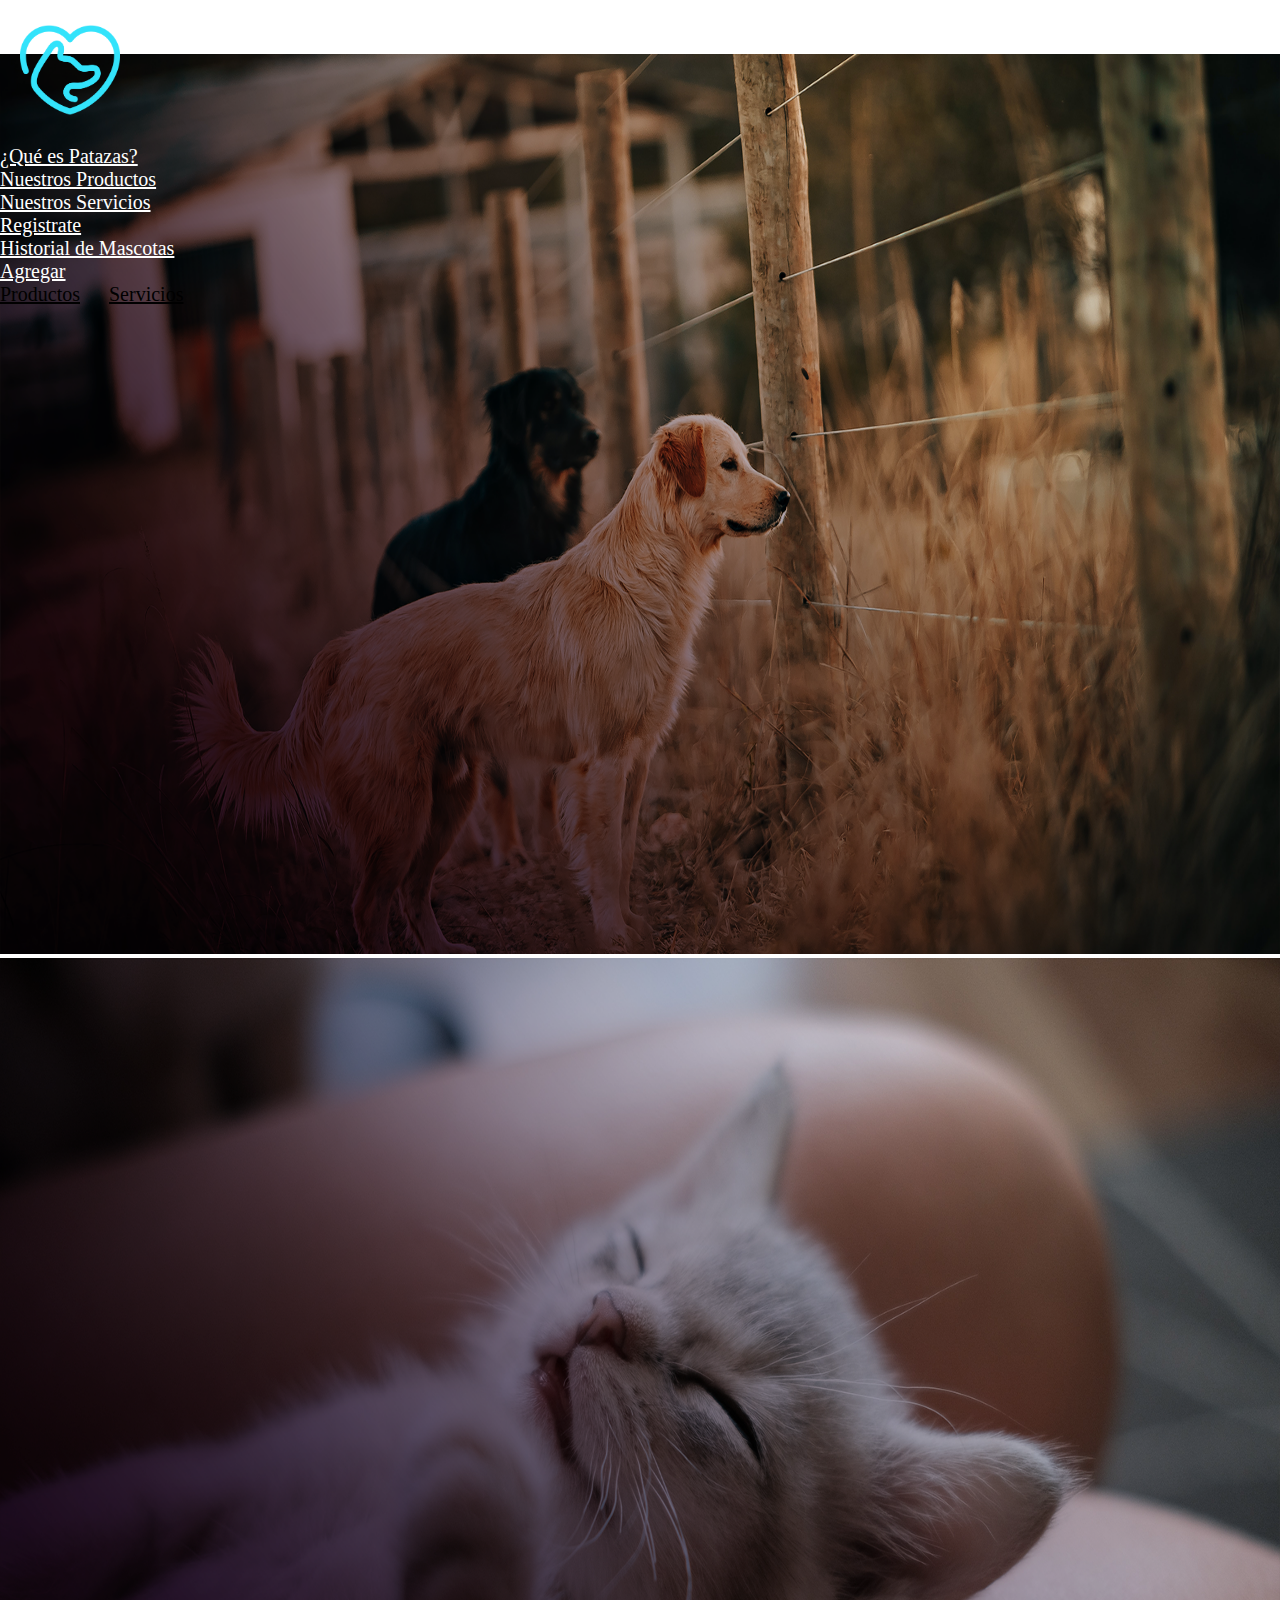
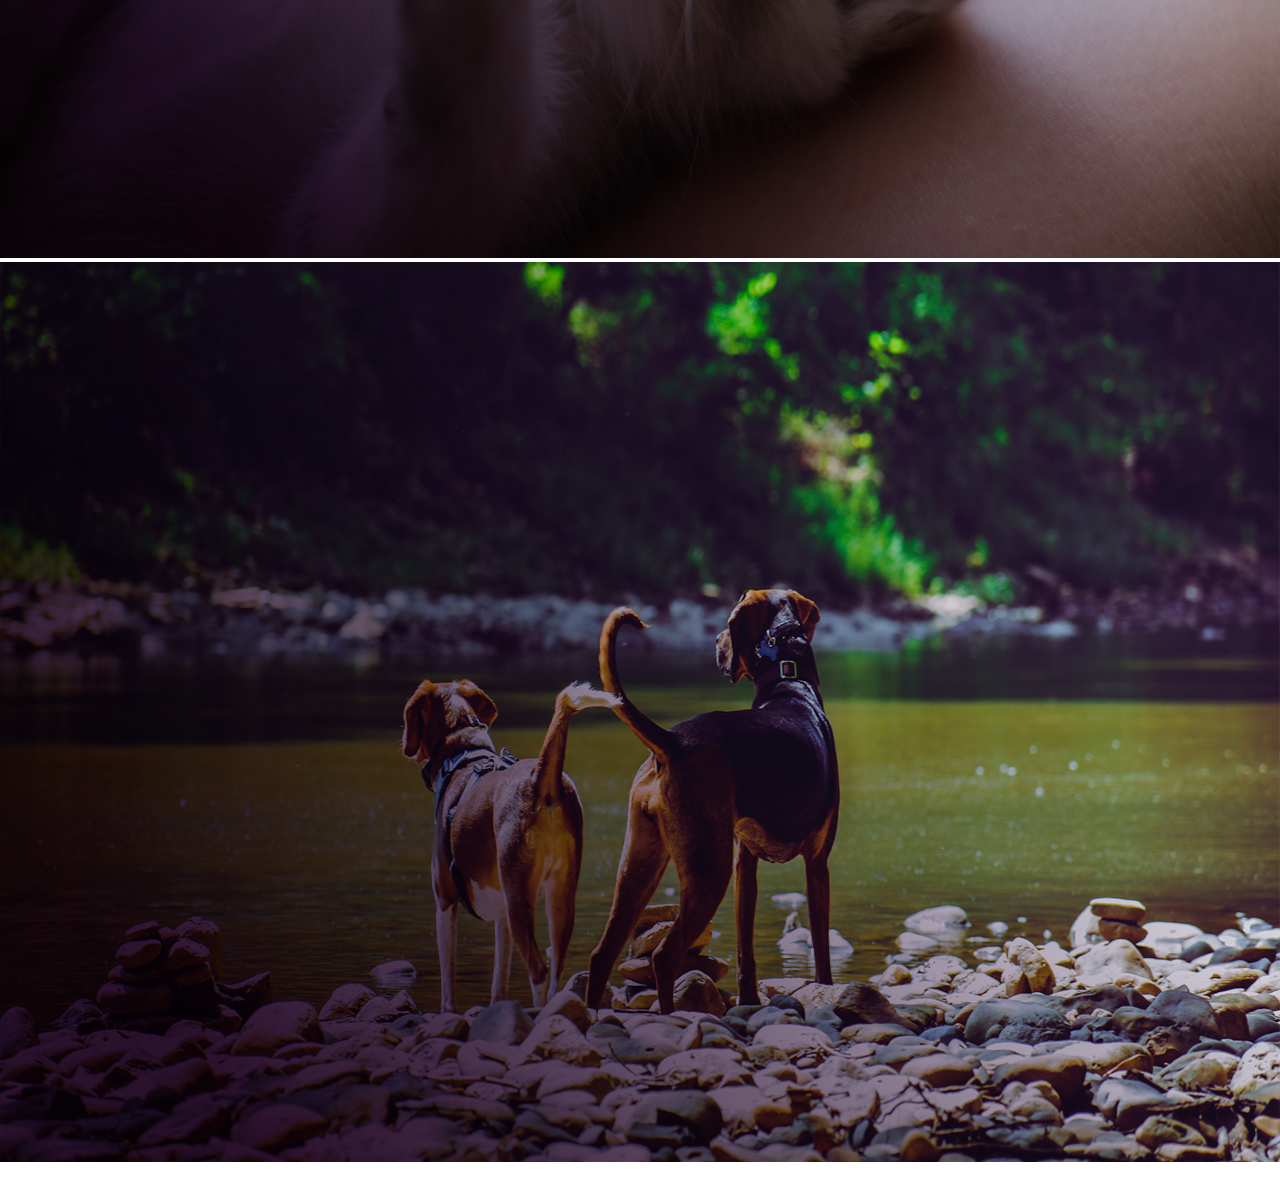
<file: Index.html>
<!DOCTYPE html>
<html lang="es">

<head>
    <meta charset="UTF-8">
    <meta http-equiv="X-UA-Compatible" content="IE=edge">
    <meta name="viewport" content="width=device-width, initial-scale=1.0">

    <link rel="stylesheet" href="css/style.css">

    <link rel="stylesheet" href="https://cdn.jsdelivr.net/npm/bootstrap@4.6.0/dist/css/bootstrap.min.css" integrity="sha384-B0vP5xmATw1+K9KRQjQERJvTumQW0nPEzvF6L/Z6nronJ3oUOFUFpCjEUQouq2+l" crossorigin="anonymous">

    <title>Index</title>
</head>

<body>

    <header>

        <div class="row logoYnav">

            <div class="col-md-4">
                <a href="Index.html"><img class="logoPatazas" src="img/Logo de patazas-02.png" alt=""></a>
            </div>
            <div class="col-md-8">
                <nav class="navbar navbar-expand-lg ">
                    <a class="navbar-brand" id="patazas" href="#">¿Qué es Patazas?</a>
                    <button class="navbar-toggler" type="button" data-toggle="collapse" data-target="#navbarNavDropdown" aria-controls="navbarNavDropdown" aria-expanded="false" aria-label="Toggle navigation">
                  <span class="navbar-toggler-icon"></span>
                </button>
                    <div class="collapse navbar-collapse" id="navbarNavDropdown">
                        <ul class="navbar-nav">
                            <li class="nav-item active">
                                <a class="nav-link" href="pantalla1.html">Nuestros Productos</a>
                            </li>
                            <li class="nav-item">
                                <a class="nav-link" href="#">Nuestros Servicios</a>
                            </li>
                            <li class="nav-item">
                                <a class="nav-link" href="RegistraUsu-Mas.html">Registrate</a>
                            </li>
                            <li class="nav-item">
                                <a class="nav-link" href="historialMascotas.html">Historial de Mascotas</a>
                            </li>
                            <li class="nav-item dropdown">
                                <a class="nav-link dropdown-toggle" href="#" id="navbarDropdownMenuLink" role="button" data-toggle="dropdown" aria-haspopup="true" aria-expanded="false">
                        Agregar
                      </a>
                                <div class="dropdown-menu" aria-labelledby="navbarDropdownMenuLink">
                                    <a class="dropdown-item" href="NuevoProducto.html">Productos</a>
                                    <a class="dropdown-item" href="NuevoServicio.html">Servicios</a>
                                </div>
                            </li>
                        </ul>
                    </div>
                </nav>
            </div>

        </div>

        <div id="carouselExampleIndicators" class="carousel slide" data-ride="carousel">
            <ol class="carousel-indicators">
                <li data-target="#carouselExampleIndicators" data-slide-to="0" class="active"></li>
                <li data-target="#carouselExampleIndicators" data-slide-to="1"></li>
                <li data-target="#carouselExampleIndicators" data-slide-to="2"></li>
            </ol>
            <div class="carousel-inner">
                <div class="carousel-item active">
                    <img src="img/Inicio_1.png" class="d-block w-100 fotobanner" alt="banner1">
                </div>
                <div class="carousel-item">
                    <img src="img/Inicio_2.png" class="d-block w-100 fotobanner" alt="banner2">
                </div>
                <div class="carousel-item">
                    <img src="img/Inicio_3.png" class="d-block w-100 fotobanner" alt="banner3">
                </div>
            </div>
            <a class="carousel-control-prev" href="#carouselExampleIndicators" role="button" data-slide="prev">
                <span class="carousel-control-prev-icon" aria-hidden="true"></span>
                <span class="sr-only">Previous</span>
            </a>
            <a class="carousel-control-next" href="#carouselExampleIndicators" role="button" data-slide="next">
                <span class="carousel-control-next-icon" aria-hidden="true"></span>
                <span class="sr-only">Next</span>
            </a>
        </div>

    </header>



    <script src="https://code.jquery.com/jquery-3.5.1.slim.min.js" integrity="sha384-DfXdz2htPH0lsSSs5nCTpuj/zy4C+OGpamoFVy38MVBnE+IbbVYUew+OrCXaRkfj" crossorigin="anonymous"></script>
    <script src="https://cdn.jsdelivr.net/npm/bootstrap@4.6.0/dist/js/bootstrap.bundle.min.js" integrity="sha384-Piv4xVNRyMGpqkS2by6br4gNJ7DXjqk09RmUpJ8jgGtD7zP9yug3goQfGII0yAns" crossorigin="anonymous"></script>
</body>

</html>
</file>
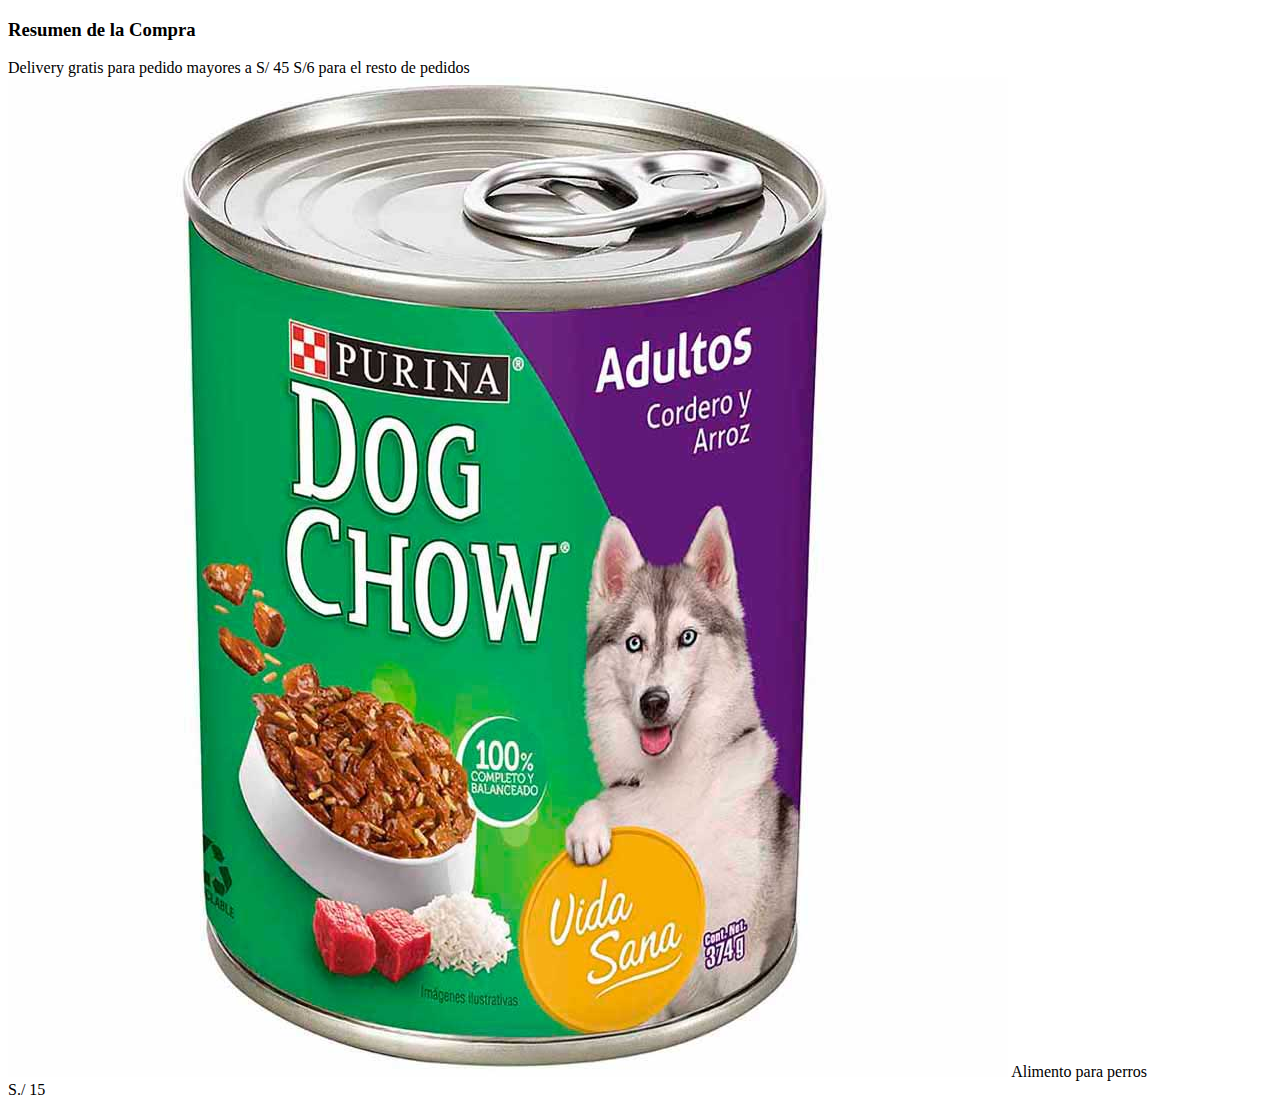
<file: carrito.html>
<!DOCTYPE html>
<html lang="en">

<head>
    <meta charset="UTF-8">
    <meta name="viewport" content="width=device-width, initial-scale=1.0">

    <!-- CSS only -->
    <link href="https://cdn.jsdelivr.net/npm/bootstrap@5.0.0-beta3/dist/css/bootstrap.min.css" rel="stylesheet" integrity="sha384-eOJMYsd53ii+scO/bJGFsiCZc+5NDVN2yr8+0RDqr0Ql0h+rP48ckxlpbzKgwra6" crossorigin="anonymous">
    <!-- JavaScript Bundle with Popper -->
    <script src="https://cdn.jsdelivr.net/npm/bootstrap@5.0.0-beta3/dist/js/bootstrap.bundle.min.js" integrity="sha384-JEW9xMcG8R+pH31jmWH6WWP0WintQrMb4s7ZOdauHnUtxwoG2vI5DkLtS3qm9Ekf" crossorigin="anonymous"></script>

    <title>Carrito de Compra</title>
</head>

<body>
    <header>

    </header>

    <section class="container pt-5">
        <h3 class="fw-bold">Resumen de la Compra</h3>
        <spam> Delivery gratis para pedido mayores a S/ 45 S/6 para el resto de pedidos</spam>
    </section>
    <section>
        <img class="150" src="fotos/foto1.jpg">
        <label class="">Alimento para perros</label><br> S./
        <label class="">15</label><br>
    </section>

    <footer>

    </footer>

</body>

</html>
</file>
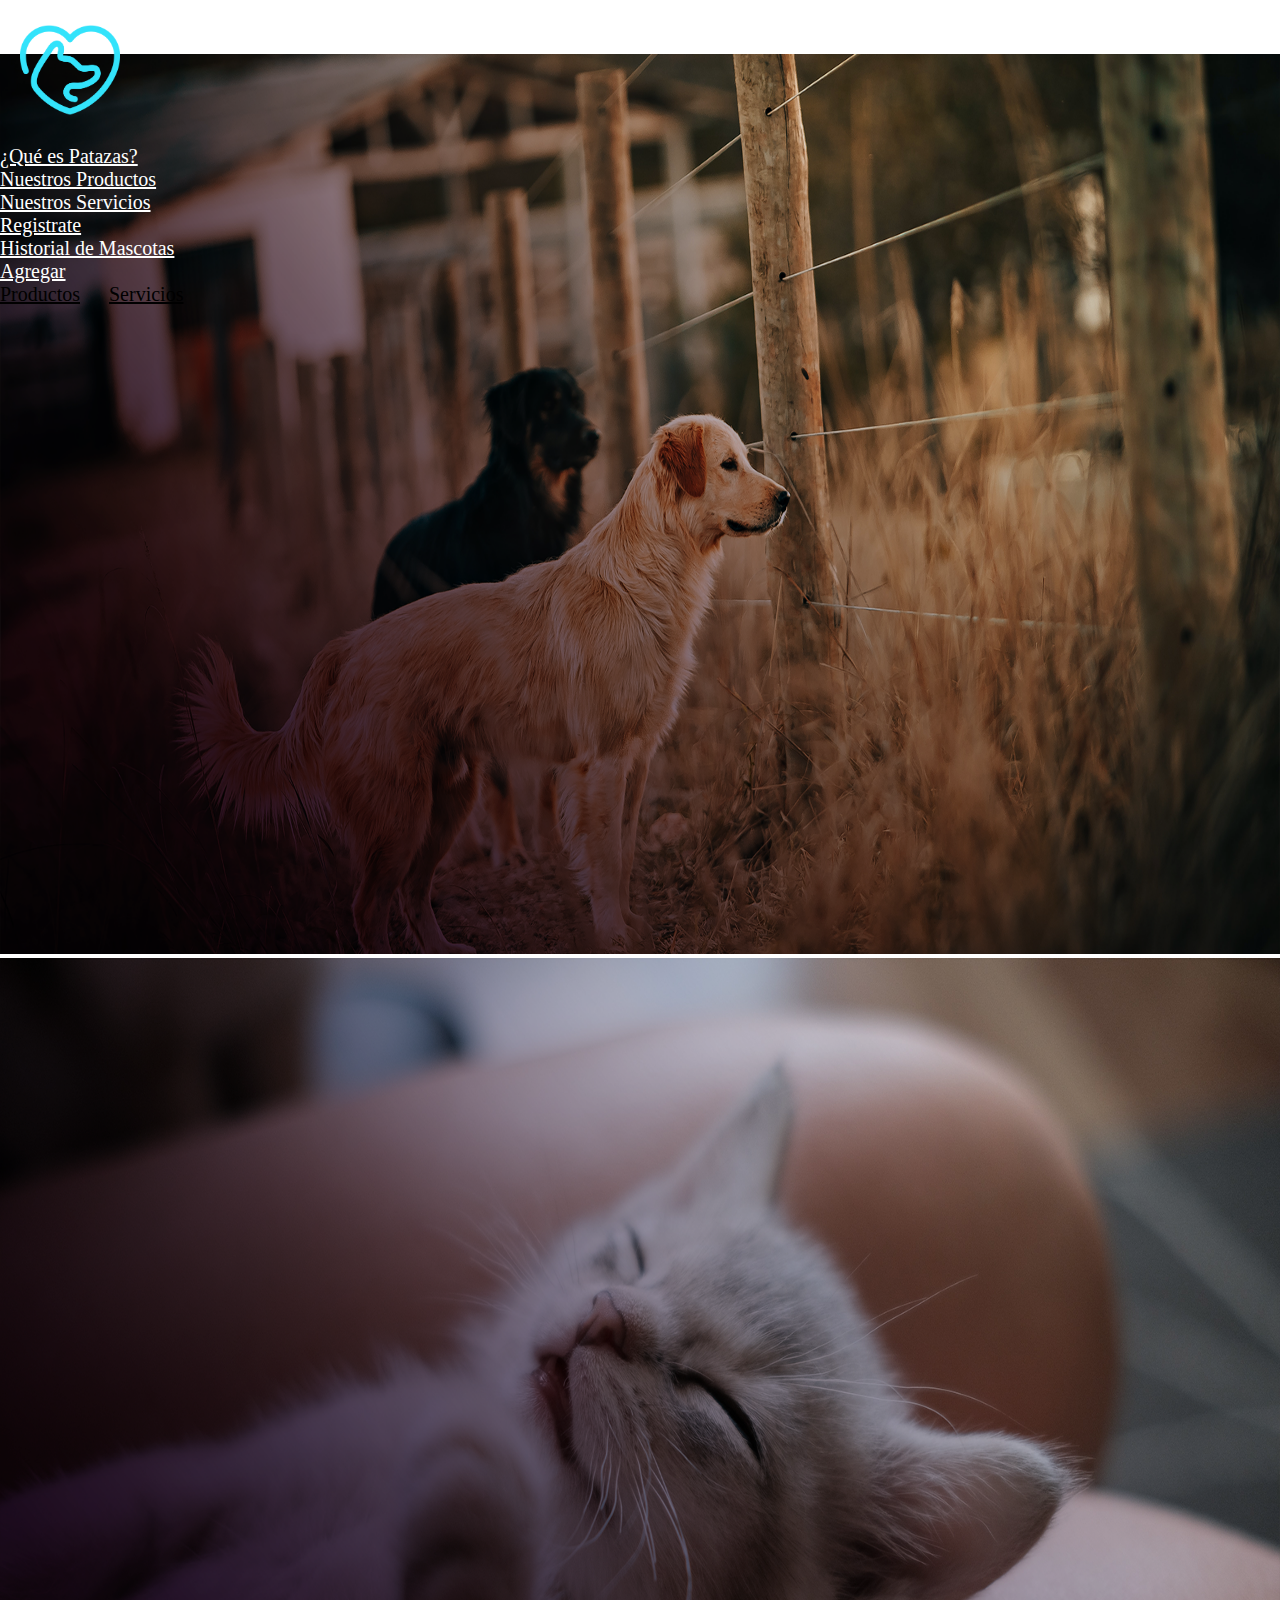
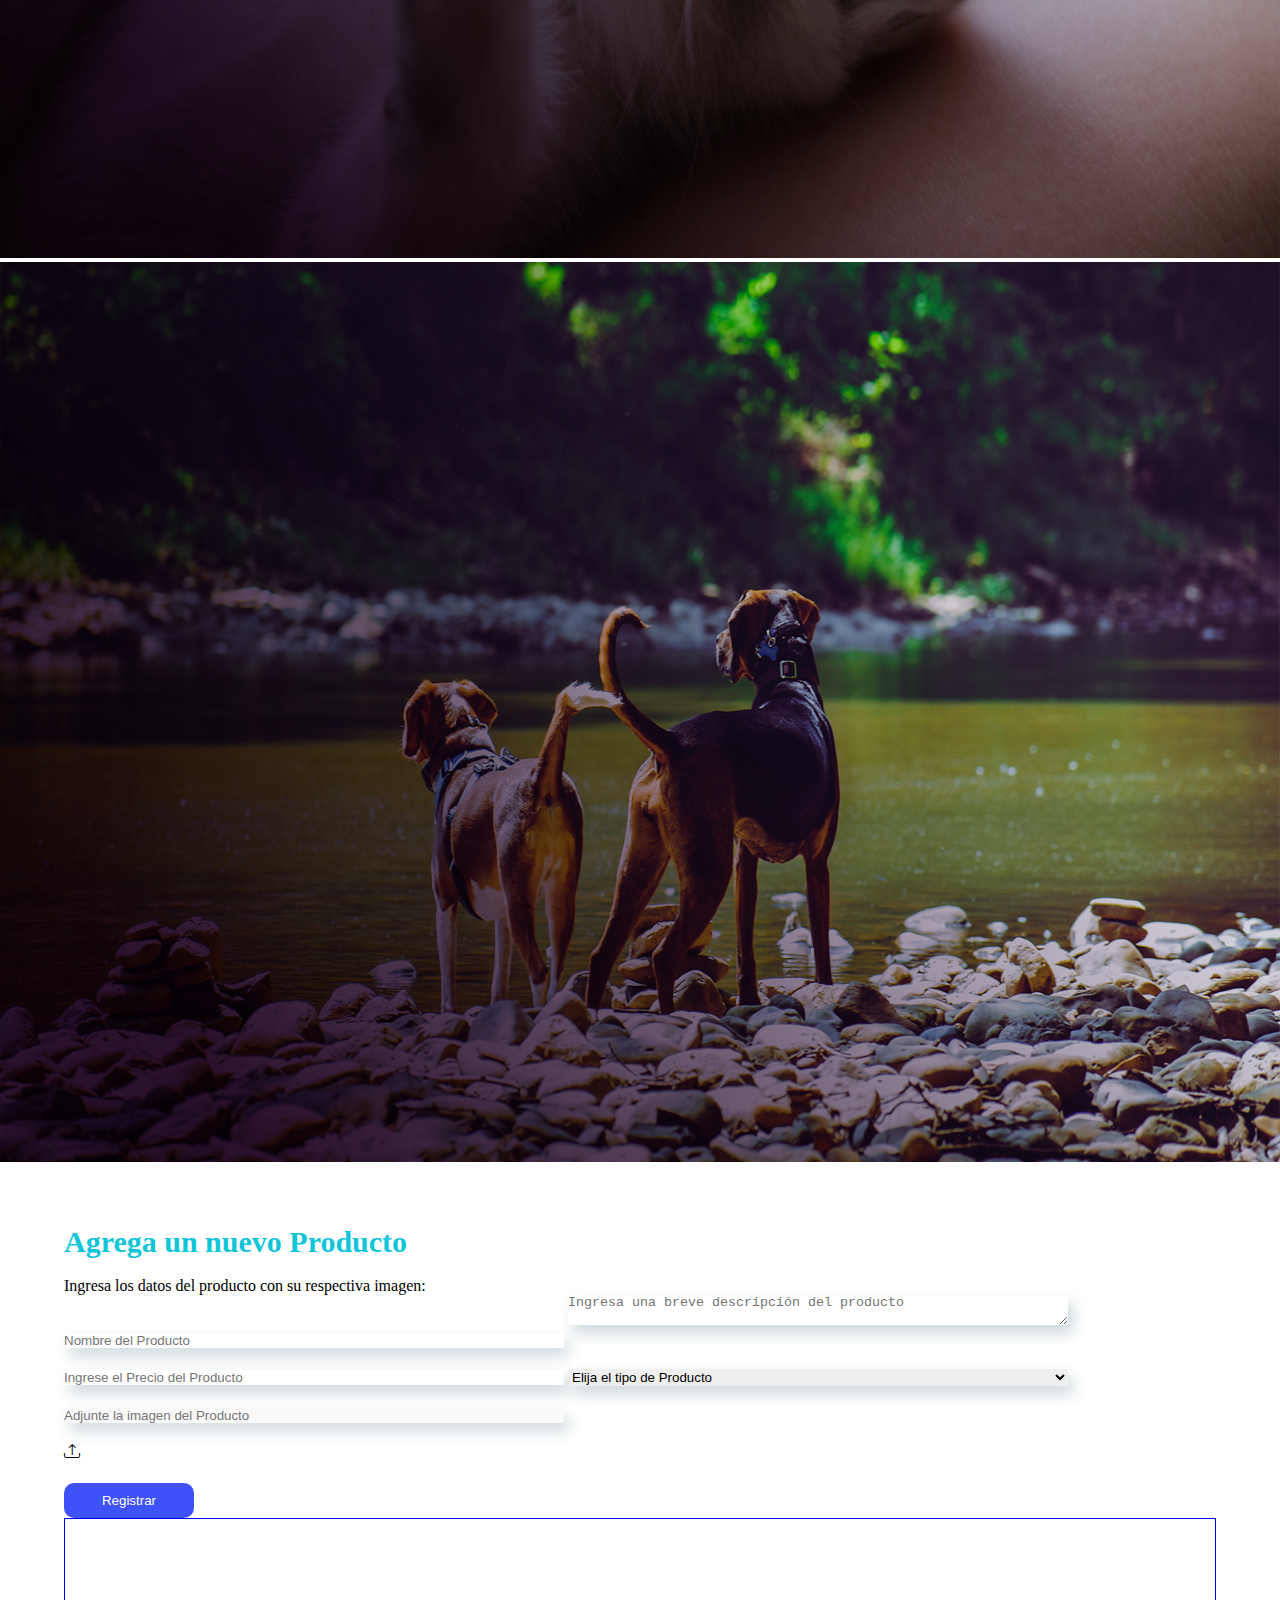
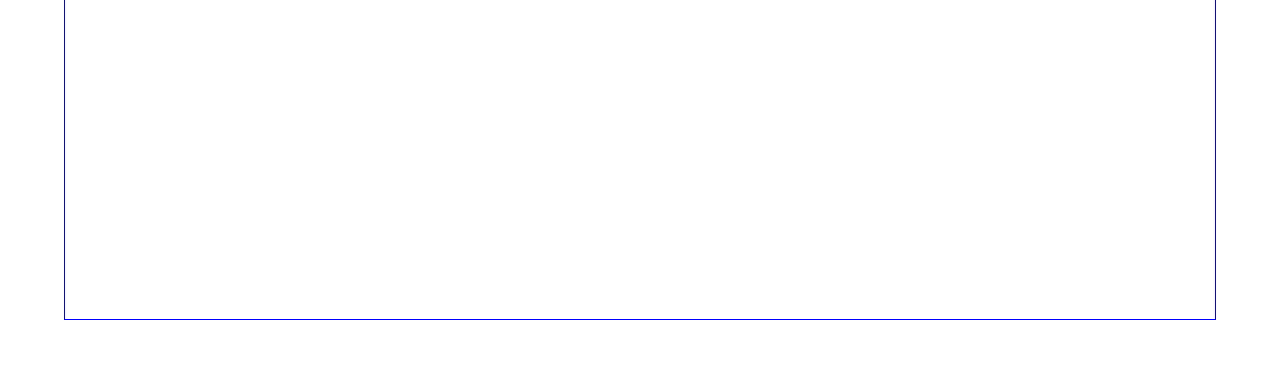
<file: NuevoProducto.html>
<!DOCTYPE html>
<html lang="es">

<head>
    <meta charset="UTF-8">
    <meta http-equiv="X-UA-Compatible" content="IE=edge">
    <meta name="viewport" content="width=device-width, initial-scale=1.0">

    <link rel="stylesheet" href="css/style.css">

    <link rel="stylesheet" href="https://cdn.jsdelivr.net/npm/bootstrap@4.6.0/dist/css/bootstrap.min.css" integrity="sha384-B0vP5xmATw1+K9KRQjQERJvTumQW0nPEzvF6L/Z6nronJ3oUOFUFpCjEUQouq2+l" crossorigin="anonymous">

    <link rel="stylesheet" href="https://cdn.jsdelivr.net/npm/bootstrap-icons@1.4.1/font/bootstrap-icons.css">


    <title>Nuevo Producto</title>
</head>

<body>

    <header>

        <div class="row logoYnav">

            <div class="col-md-4">
                <a href="Index.html"><img class="logoPatazas" src="img/Logo de patazas-02.png" alt=""></a>
            </div>
            <div class="col-md-8">
                <nav class="navbar navbar-expand-lg  offset-1">
                    <a class="navbar-brand" id="patazas" href="#">¿Qué es Patazas?</a>
                    <button class="navbar-toggler" type="button" data-toggle="collapse" data-target="#navbarNavDropdown" aria-controls="navbarNavDropdown" aria-expanded="false" aria-label="Toggle navigation">
                      <span class="navbar-toggler-icon"></span>
                    </button>
                    <div class="collapse navbar-collapse" id="navbarNavDropdown">
                        <ul class="navbar-nav">
                            <li class="nav-item active">
                                <a class="nav-link" href="#">Nuestros Productos</a>
                            </li>
                            <li class="nav-item">
                                <a class="nav-link" href="#">Nuestros Servicios</a>
                            </li>
                            <li class="nav-item">
                                <a class="nav-link" href="RegistraUsu-Mas.html">Registrate</a>
                            </li>
                            <li class="nav-item">
                                <a class="nav-link" href="historialMascotas.html">Historial de Mascotas</a>
                            </li>
                            <li class="nav-item dropdown">
                                <a class="nav-link dropdown-toggle" href="#" id="navbarDropdownMenuLink" role="button" data-toggle="dropdown" aria-haspopup="true" aria-expanded="false">
                            Agregar
                          </a>
                                <div class="dropdown-menu" aria-labelledby="navbarDropdownMenuLink">
                                    <a class="dropdown-item" href="NuevoProducto.html">Productos</a>
                                    <a class="dropdown-item" href="NuevoServicio.html">Servicios</a>
                                </div>
                            </li>
                        </ul>
                    </div>
                </nav>
            </div>

        </div>

        <div id="carouselExampleIndicators" class="carousel slide" data-ride="carousel">
            <ol class="carousel-indicators">
                <li data-target="#carouselExampleIndicators" data-slide-to="0" class="active"></li>
                <li data-target="#carouselExampleIndicators" data-slide-to="1"></li>
                <li data-target="#carouselExampleIndicators" data-slide-to="2"></li>
            </ol>
            <div class="carousel-inner">
                <div class="carousel-item active">
                    <img src="img/Inicio_1.png" class="d-block w-100 fotobanner" alt="banner1">
                </div>
                <div class="carousel-item">
                    <img src="img/Inicio_2.png" class="d-block w-100 fotobanner" alt="banner2">
                </div>
                <div class="carousel-item">
                    <img src="img/Inicio_3.png" class="d-block w-100 fotobanner" alt="banner3">
                </div>
            </div>
            <a class="carousel-control-prev" href="#carouselExampleIndicators" role="button" data-slide="prev">
                <span class="carousel-control-prev-icon" aria-hidden="true"></span>
                <span class="sr-only">Previous</span>
            </a>
            <a class="carousel-control-next" href="#carouselExampleIndicators" role="button" data-slide="next">
                <span class="carousel-control-next-icon" aria-hidden="true"></span>
                <span class="sr-only">Next</span>
            </a>
        </div>

    </header>

    <br><br>
    <section class="contenedor">
        <div class="row">
            <div class="col-md-6">
                <h4 class="h4tit">
                    Agrega un nuevo Producto
                </h4>
                <br>
                <p>
                    Ingresa los datos del producto con su respectiva imagen:
                </p>
                <form action="registraProducto">
                    <input class="form-control" type="text" name="nombre" id="idnombre" placeholder="Nombre del Producto">
                    <textarea class="form-control" type="textarea" name="descripcion" id="iddescripcion" placeholder="Ingresa una breve descripción del producto"></textarea>
                    <input class="form-control" type="number" name="precio" id="idprecio" placeholder="Ingrese el Precio del Producto">
                    <select id="inputState" class="form-control">
                        <option selected>Elija el tipo de Producto</option>
                        <option>Comida</option>
                        <option>Accesorios</option>
                        <option>Otros</option>
                    </select>

                    <div class="row">
                        <div class="col-md-11">
                            <input class="form-control" for="idFoto" type="text" name="foto" id="foto" placeholder="Adjunte la imagen del Producto" disabled>
                        </div>
                        <div class="col-md-1 bi bi-upload" id="cargaFoto">
                            <input type="file" name="uploadFoto" id="idFoto" accept=".jpg,.png,.jpeg">
                        </div>
                    </div>

                    <div>
                        <a href="#"><button type="button" class="btnRegistra">Registrar</button></a>
                    </div>

                </form>
            </div>
            <div class="col-md-6">
                <div id="imagePreview">

                </div>
            </div>
        </div>
    </section>

    <br><br><br>


    <script src="js/scriptproduct.js"></script>


    <script src="https://code.jquery.com/jquery-3.5.1.slim.min.js" integrity="sha384-DfXdz2htPH0lsSSs5nCTpuj/zy4C+OGpamoFVy38MVBnE+IbbVYUew+OrCXaRkfj" crossorigin="anonymous"></script>
    <script src="https://cdn.jsdelivr.net/npm/bootstrap@4.6.0/dist/js/bootstrap.bundle.min.js" integrity="sha384-Piv4xVNRyMGpqkS2by6br4gNJ7DXjqk09RmUpJ8jgGtD7zP9yug3goQfGII0yAns" crossorigin="anonymous"></script>
</body>

</html>
</file>
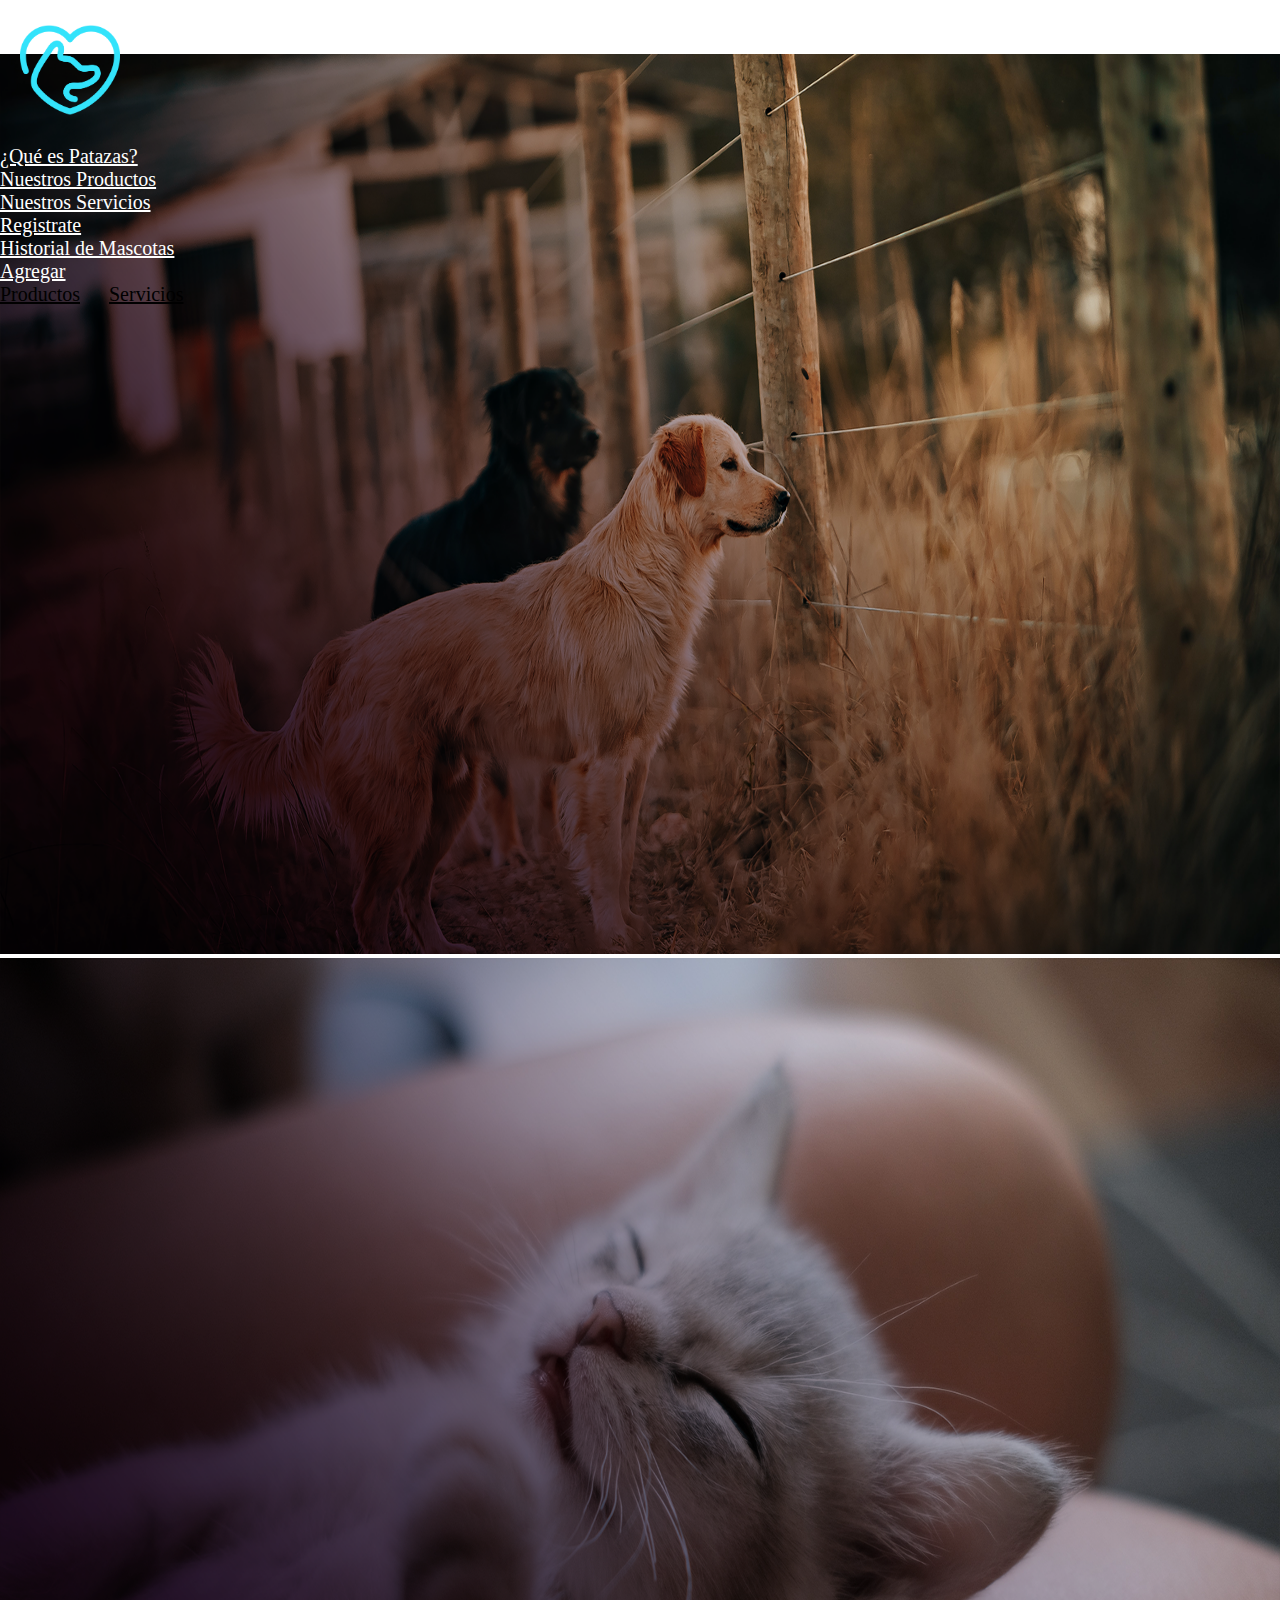
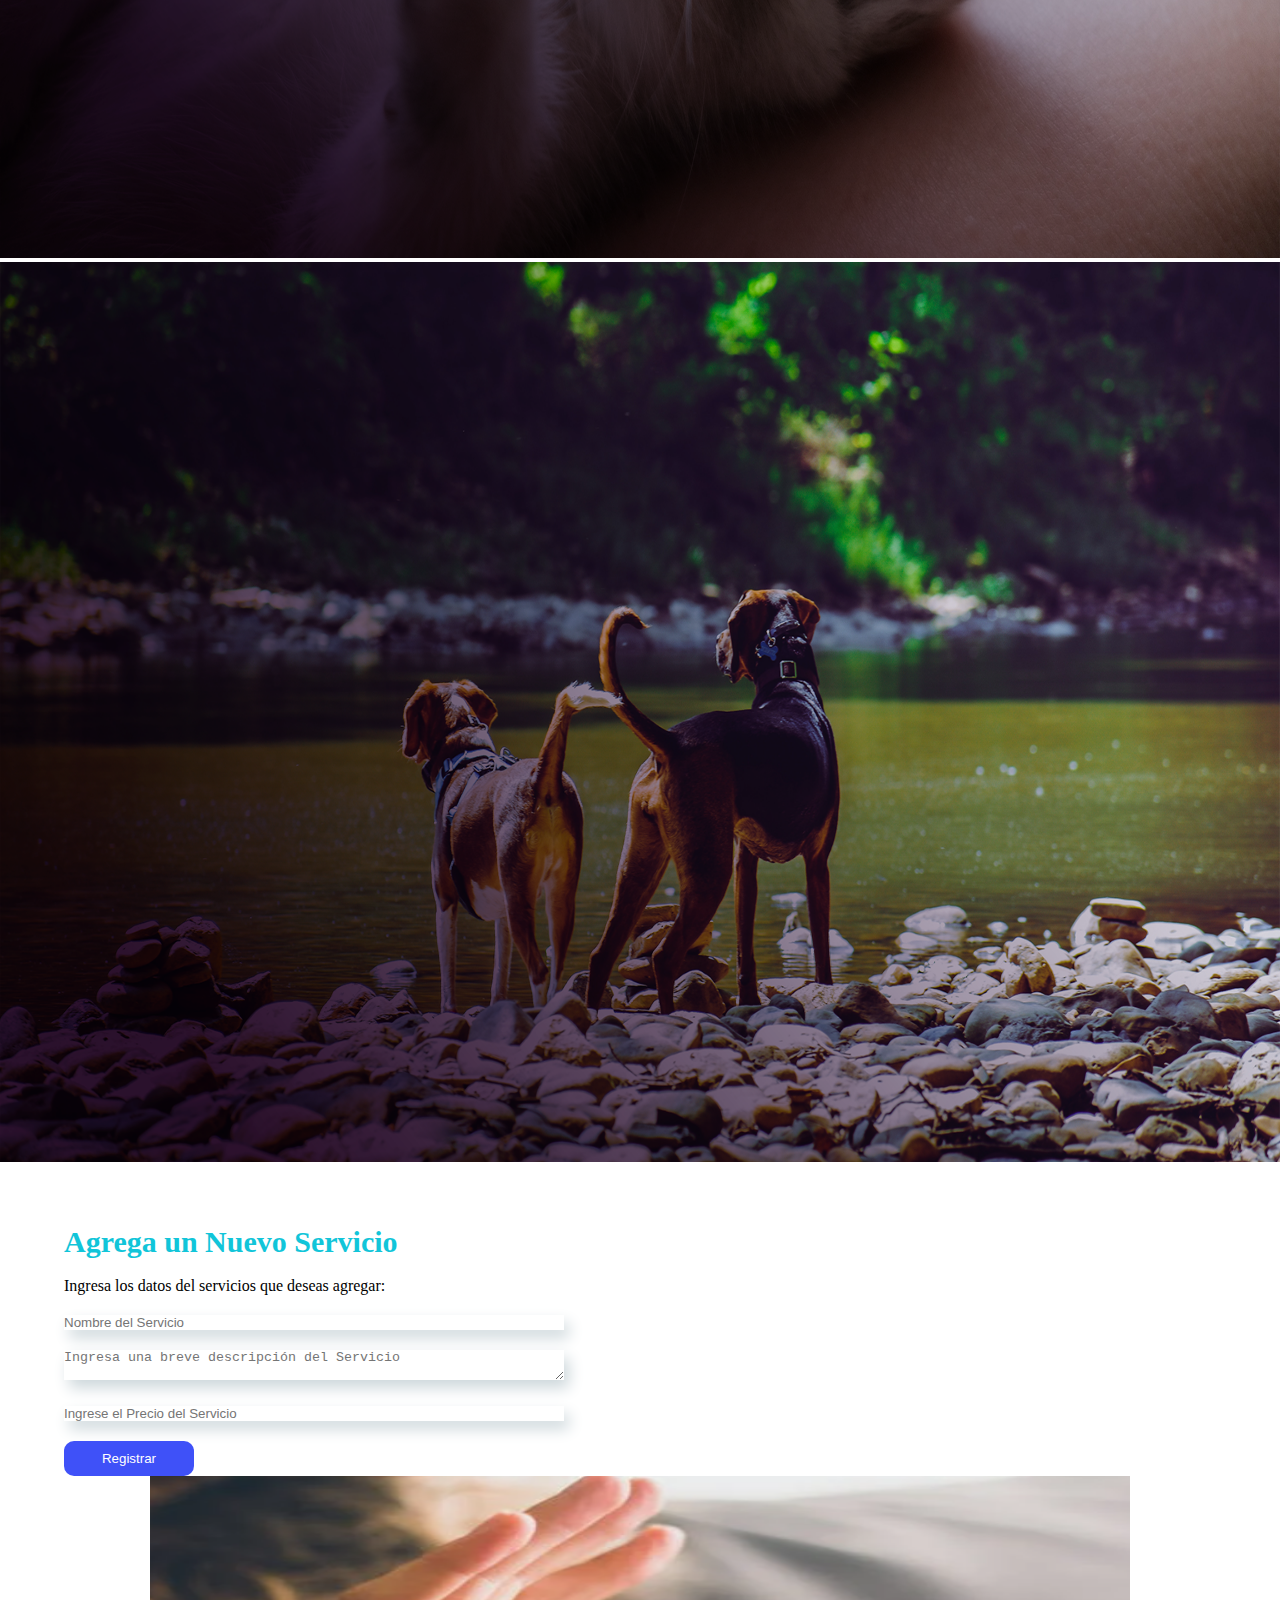
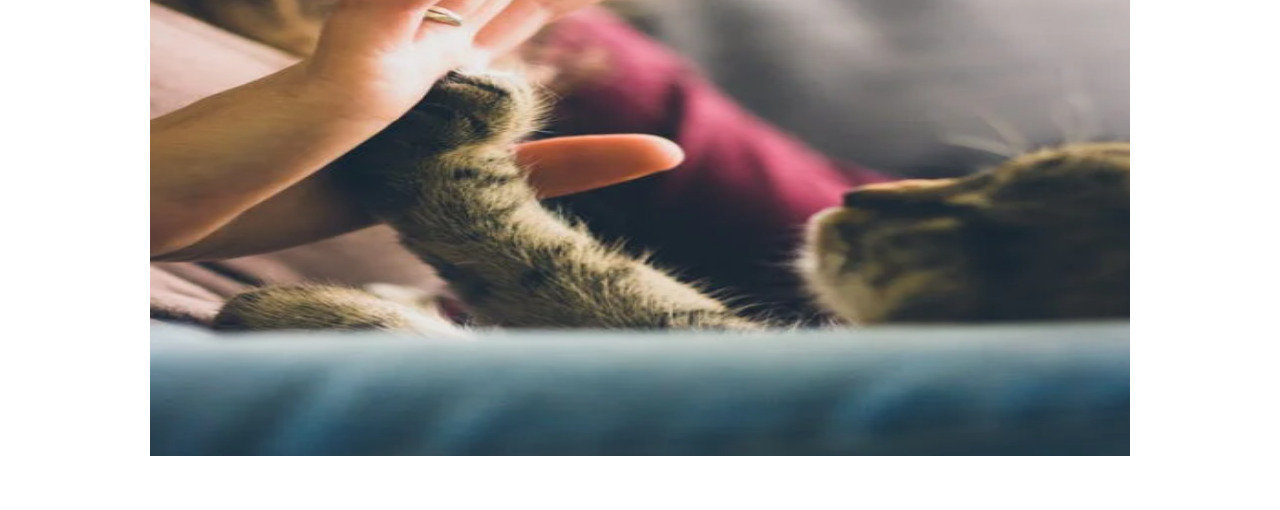
<file: NuevoServicio.html>
<!DOCTYPE html>
<html lang="es">

<head>
    <meta charset="UTF-8">
    <meta http-equiv="X-UA-Compatible" content="IE=edge">
    <meta name="viewport" content="width=device-width, initial-scale=1.0">

    <link rel="stylesheet" href="css/style.css">

    <link rel="stylesheet" href="https://cdn.jsdelivr.net/npm/bootstrap@4.6.0/dist/css/bootstrap.min.css" integrity="sha384-B0vP5xmATw1+K9KRQjQERJvTumQW0nPEzvF6L/Z6nronJ3oUOFUFpCjEUQouq2+l" crossorigin="anonymous">

    <link rel="stylesheet" href="https://cdn.jsdelivr.net/npm/bootstrap-icons@1.4.1/font/bootstrap-icons.css">

    <title>Nuevo Servicio</title>
</head>

<body>


    <header>

        <div class="row logoYnav">

            <div class="col-md-4">
                <a href="Index.html"><img class="logoPatazas" src="img/Logo de patazas-02.png" alt=""></a>
            </div>
            <div class="col-md-8">
                <nav class="navbar navbar-expand-lg  offset-1">
                    <a class="navbar-brand" id="patazas" href="#">¿Qué es Patazas?</a>
                    <button class="navbar-toggler" type="button" data-toggle="collapse" data-target="#navbarNavDropdown" aria-controls="navbarNavDropdown" aria-expanded="false" aria-label="Toggle navigation">
                      <span class="navbar-toggler-icon"></span>
                    </button>
                    <div class="collapse navbar-collapse" id="navbarNavDropdown">
                        <ul class="navbar-nav">
                            <li class="nav-item active">
                                <a class="nav-link" href="#">Nuestros Productos</a>
                            </li>
                            <li class="nav-item">
                                <a class="nav-link" href="#">Nuestros Servicios</a>
                            </li>
                            <li class="nav-item">
                                <a class="nav-link" href="RegistraUsu-Mas.html">Registrate</a>
                            </li>
                            <li class="nav-item">
                                <a class="nav-link" href="historialMascotas.html">Historial de Mascotas</a>
                            </li>
                            <li class="nav-item dropdown">
                                <a class="nav-link dropdown-toggle" href="#" id="navbarDropdownMenuLink" role="button" data-toggle="dropdown" aria-haspopup="true" aria-expanded="false">
                            Agregar
                          </a>
                                <div class="dropdown-menu" aria-labelledby="navbarDropdownMenuLink">
                                    <a class="dropdown-item" href="NuevoProducto.html">Productos</a>
                                    <a class="dropdown-item" href="NuevoServicio.html">Servicios</a>
                                </div>
                            </li>
                        </ul>
                    </div>
                </nav>
            </div>

        </div>

        <div id="carouselExampleIndicators" class="carousel slide" data-ride="carousel">
            <ol class="carousel-indicators">
                <li data-target="#carouselExampleIndicators" data-slide-to="0" class="active"></li>
                <li data-target="#carouselExampleIndicators" data-slide-to="1"></li>
                <li data-target="#carouselExampleIndicators" data-slide-to="2"></li>
            </ol>
            <div class="carousel-inner">
                <div class="carousel-item active">
                    <img src="img/Inicio_1.png" class="d-block w-100 fotobanner" alt="banner1">
                </div>
                <div class="carousel-item">
                    <img src="img/Inicio_2.png" class="d-block w-100 fotobanner" alt="banner2">
                </div>
                <div class="carousel-item">
                    <img src="img/Inicio_3.png" class="d-block w-100 fotobanner" alt="banner3">
                </div>
            </div>
            <a class="carousel-control-prev" href="#carouselExampleIndicators" role="button" data-slide="prev">
                <span class="carousel-control-prev-icon" aria-hidden="true"></span>
                <span class="sr-only">Previous</span>
            </a>
            <a class="carousel-control-next" href="#carouselExampleIndicators" role="button" data-slide="next">
                <span class="carousel-control-next-icon" aria-hidden="true"></span>
                <span class="sr-only">Next</span>
            </a>
        </div>

    </header>

    <br><br>
    <section class="contenedor">
        <div class="row">
            <div class="col-md-6">
                <h4 class="h4tit">
                    Agrega un Nuevo Servicio
                </h4>
                <br>
                <p>
                    Ingresa los datos del servicios que deseas agregar:
                </p>
                <br>
                <form action="registraServicio">
                    <input class="form-control" type="text" name="nombre" id="idnombre" placeholder="Nombre del Servicio">
                    <br>
                    <textarea class="form-control" type="textarea" name="descripcion" id="iddescripcion" placeholder="Ingresa una breve descripción del Servicio"></textarea>
                    <br>
                    <input class="form-control" type="number" name="precio" id="idprecio" placeholder="Ingrese el Precio del Servicio">
                    <br>
                    <div>
                        <a href="#"><button type="button" class="btnRegistra">Registrar</button></a>
                    </div>

                </form>
            </div>
            <div class="col-md-6">
                <img class="imgservicios" src="img/Servicios.png" alt="">
            </div>
        </div>
    </section>

    <br><br><br>


    <script src="https://code.jquery.com/jquery-3.5.1.slim.min.js" integrity="sha384-DfXdz2htPH0lsSSs5nCTpuj/zy4C+OGpamoFVy38MVBnE+IbbVYUew+OrCXaRkfj" crossorigin="anonymous"></script>
    <script src="https://cdn.jsdelivr.net/npm/bootstrap@4.6.0/dist/js/bootstrap.bundle.min.js" integrity="sha384-Piv4xVNRyMGpqkS2by6br4gNJ7DXjqk09RmUpJ8jgGtD7zP9yug3goQfGII0yAns" crossorigin="anonymous"></script>

</body>

</html>
</file>
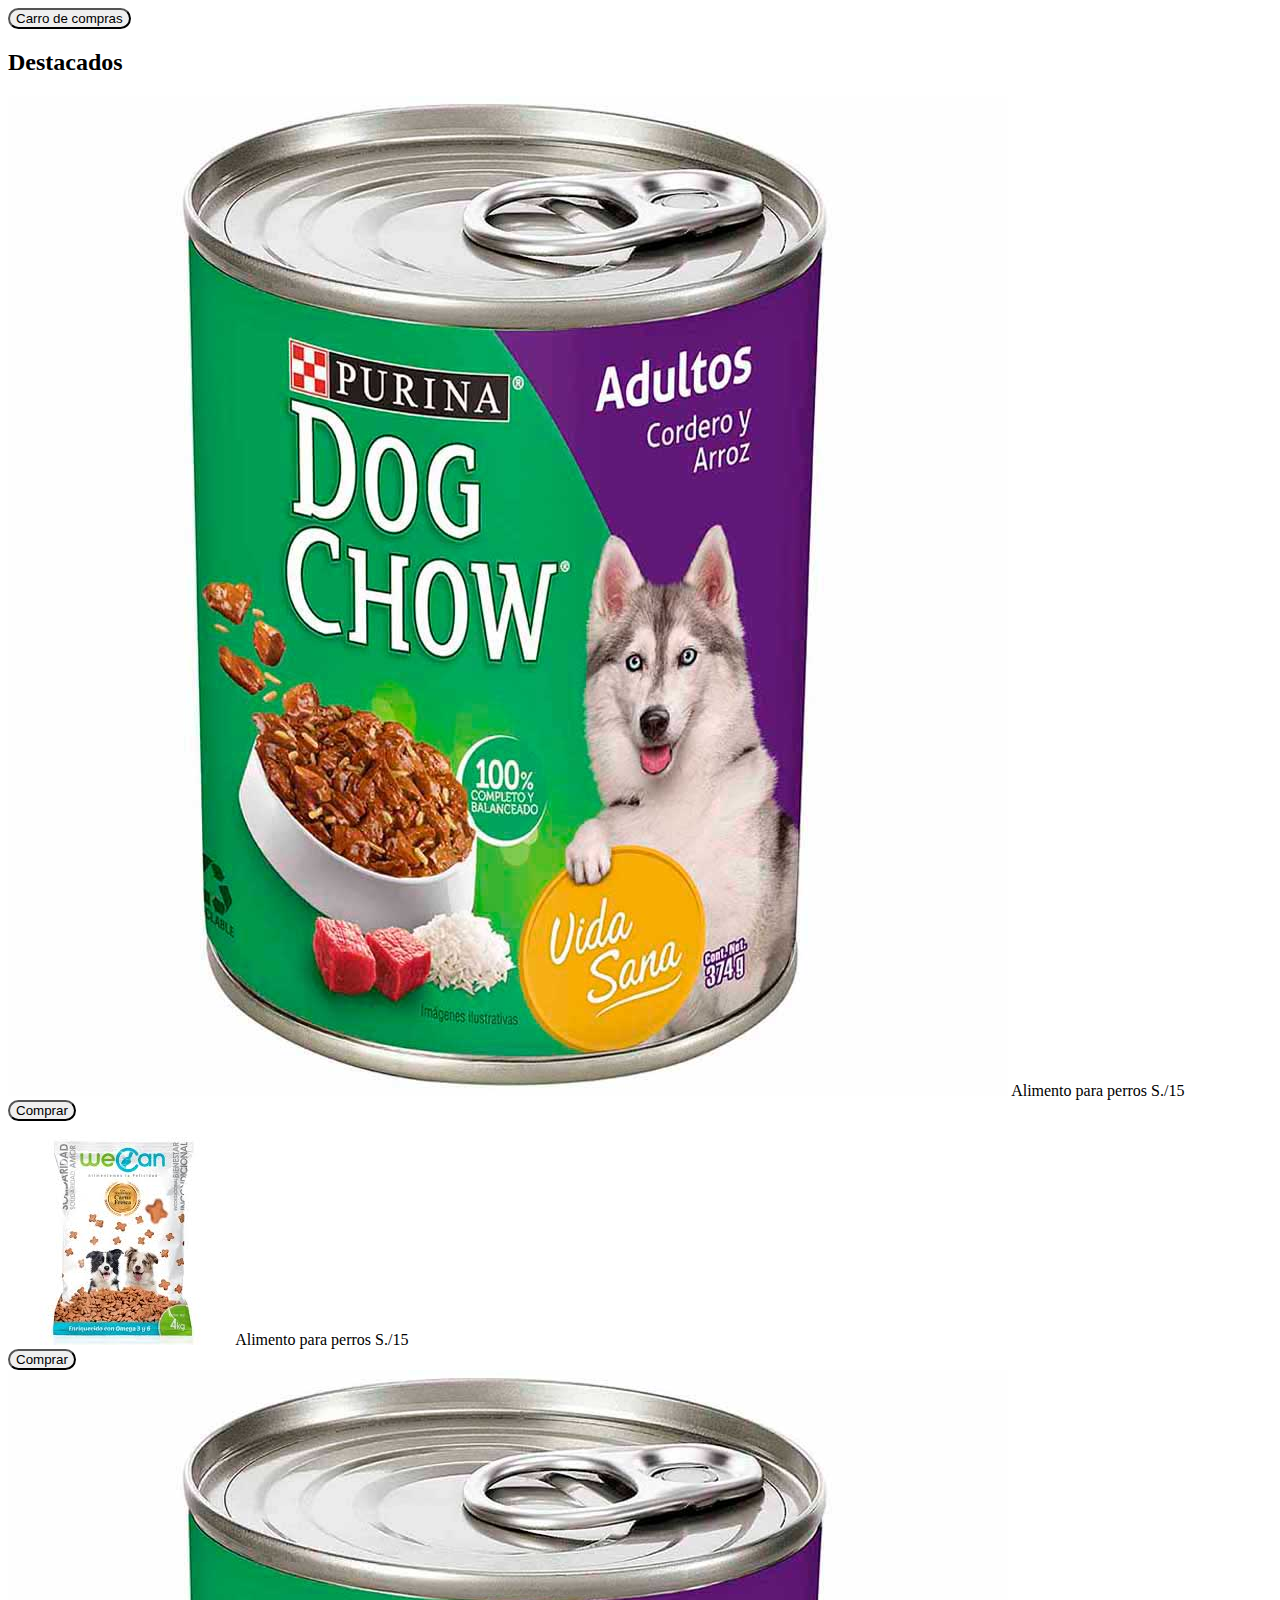
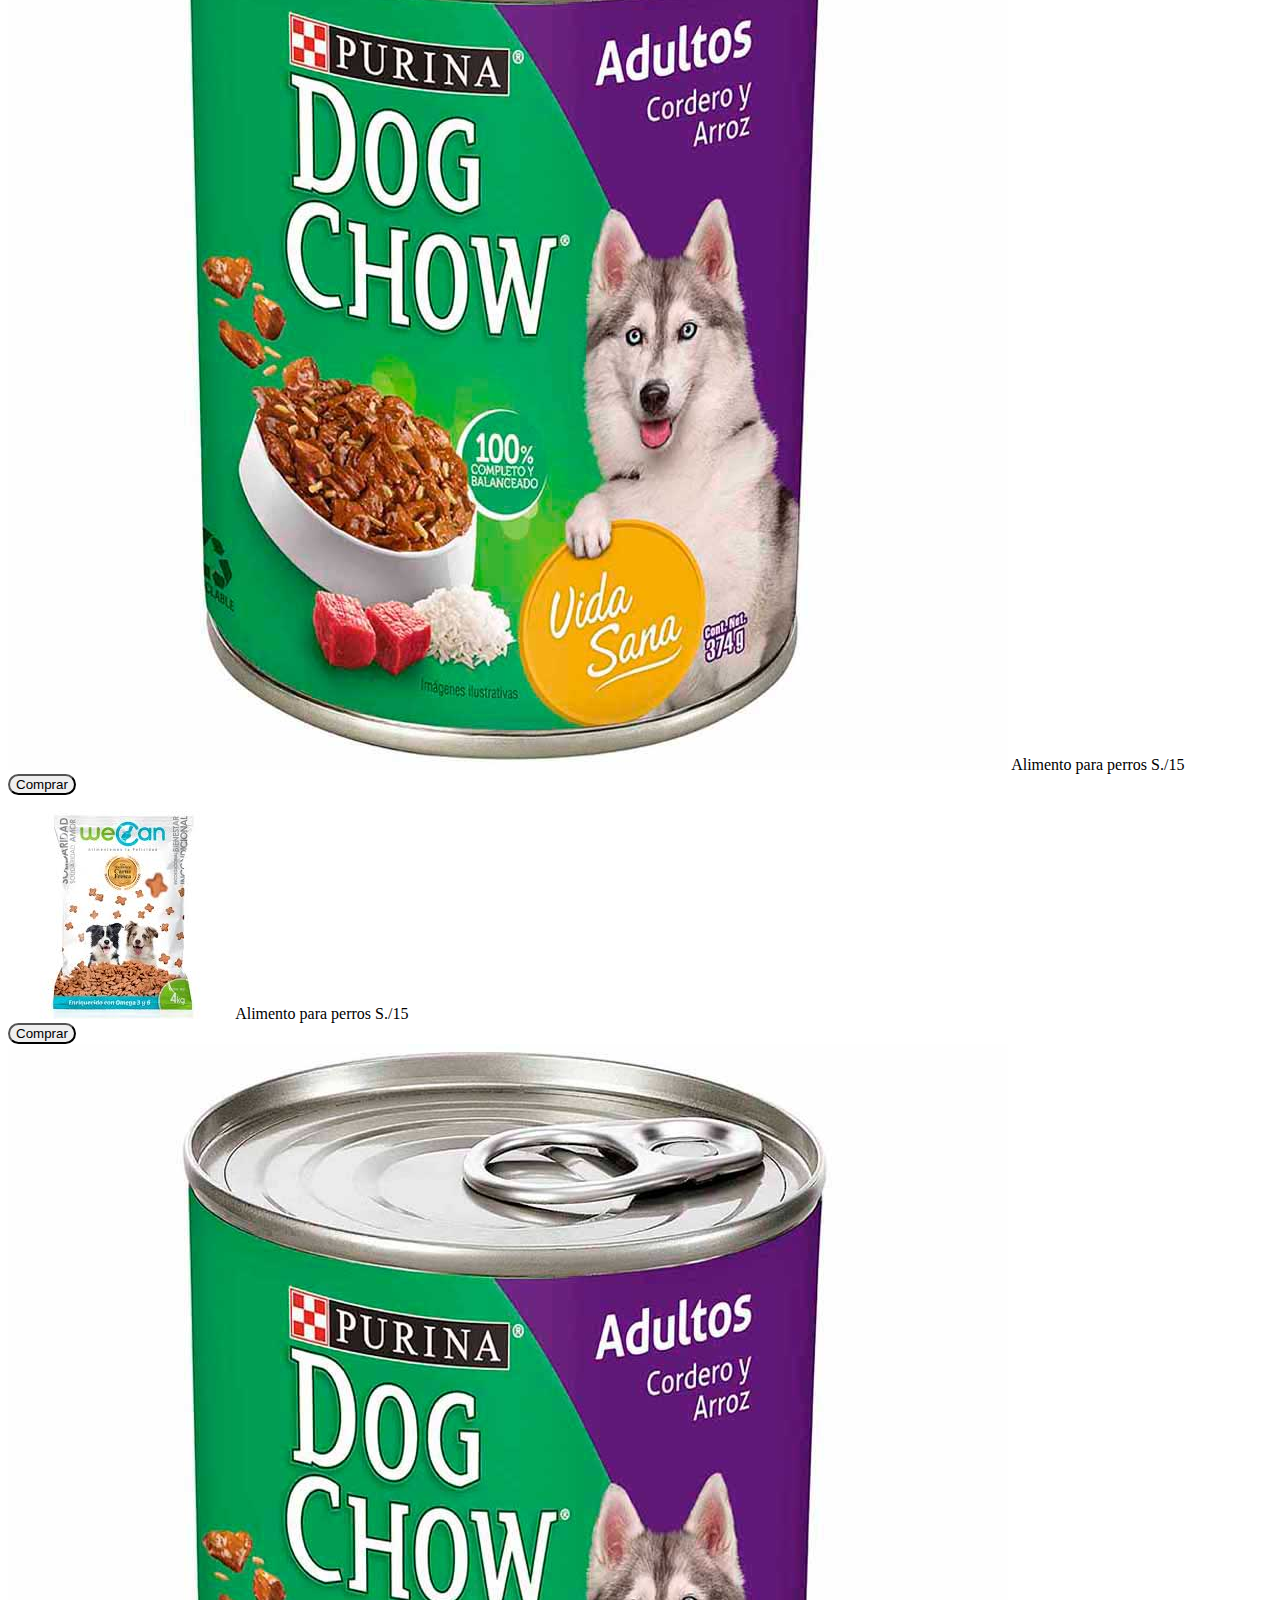
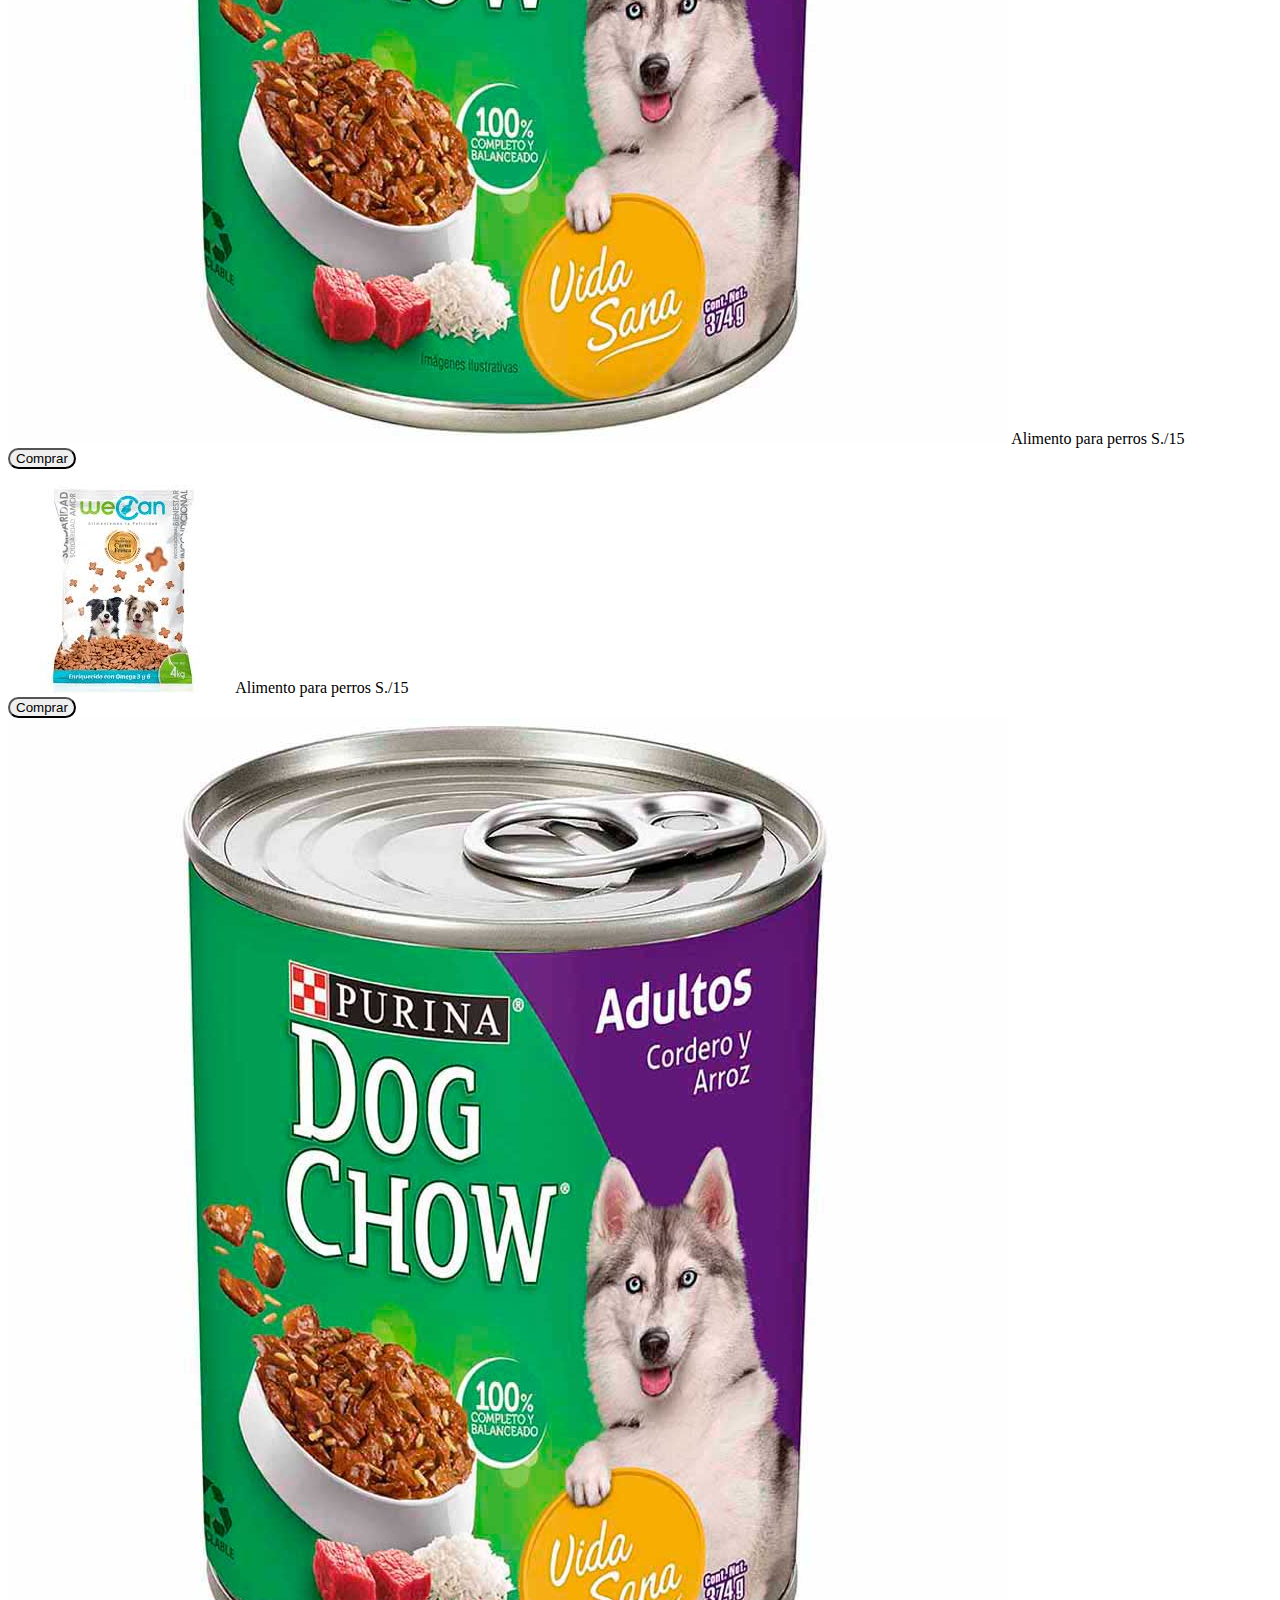
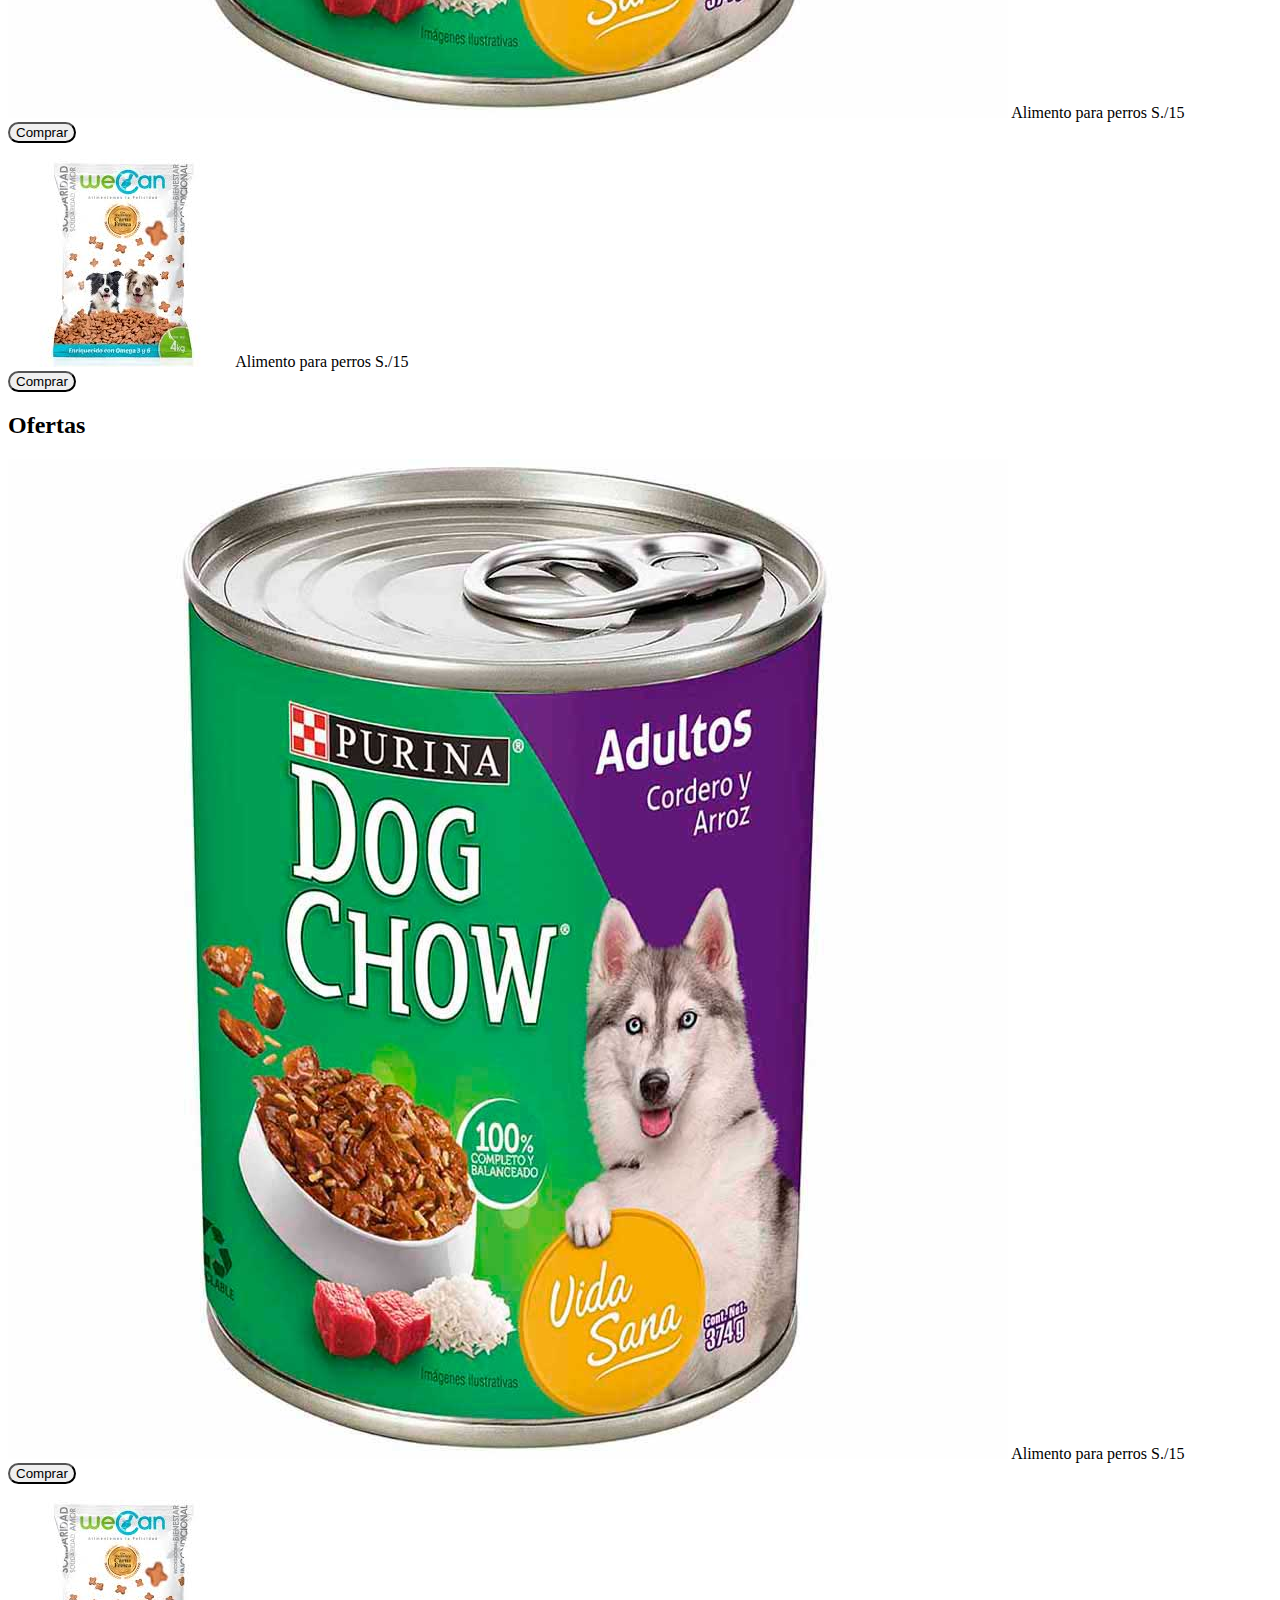
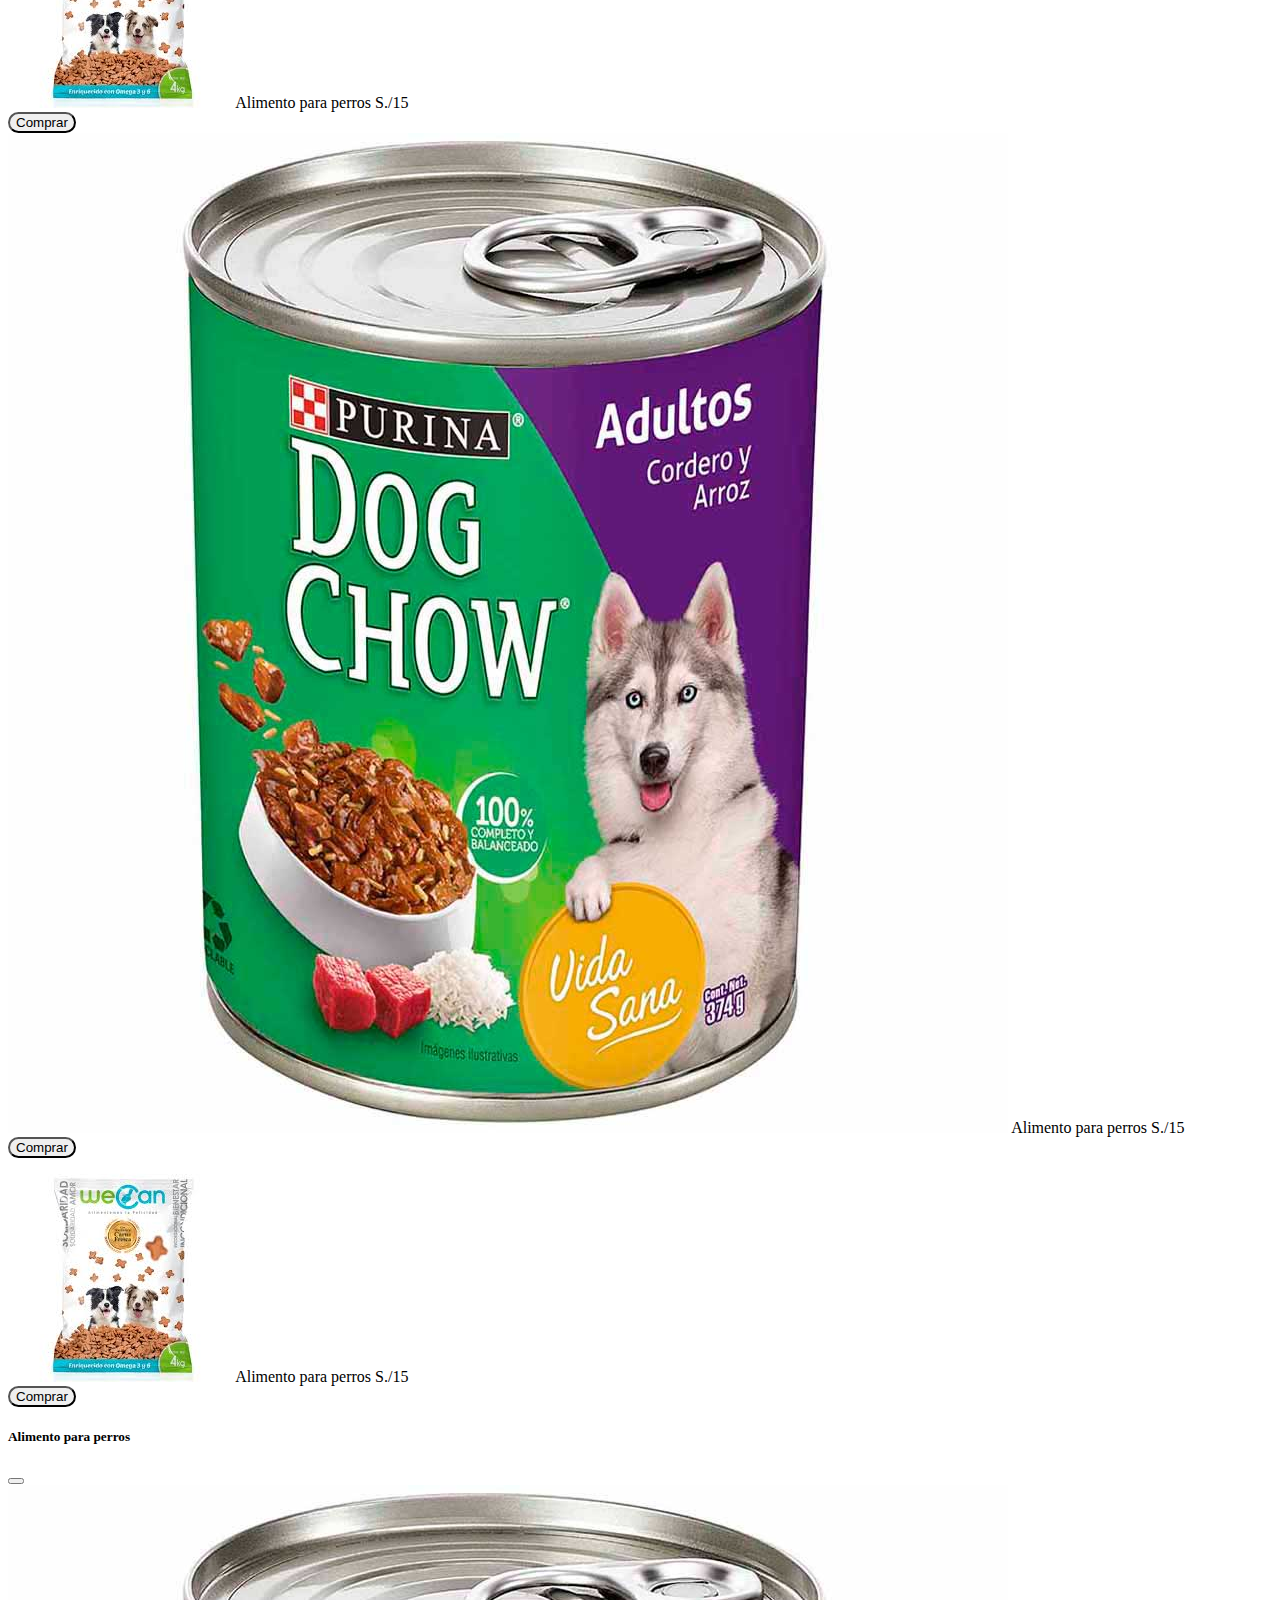
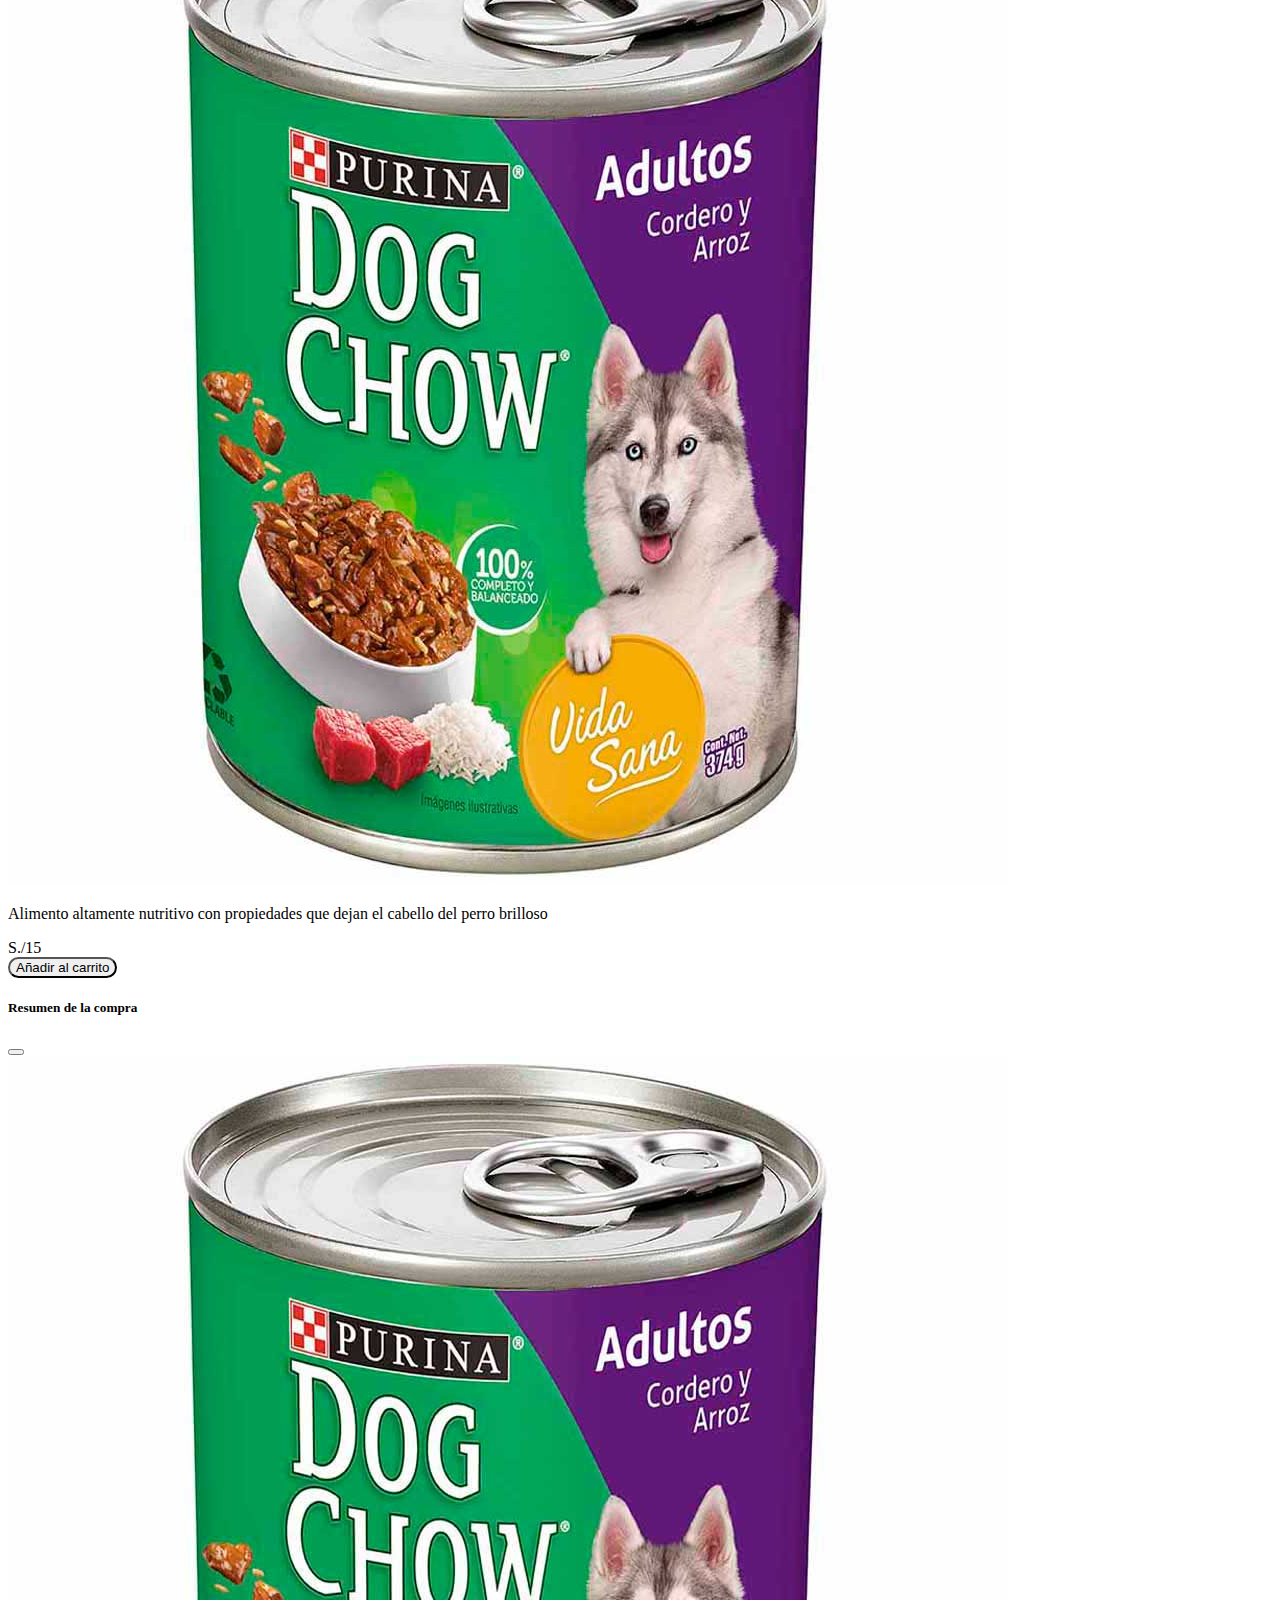
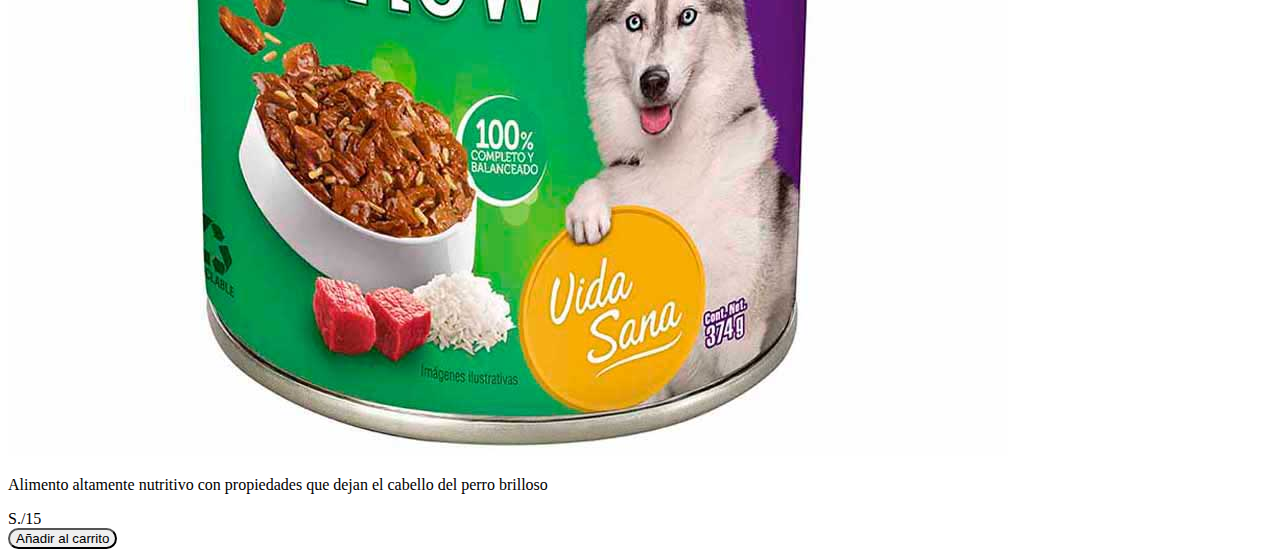
<file: pantalla1.html>
<!DOCTYPE html>
<html lang="es">
<head>
    <meta charset="UTF-8">
    <meta name="viewport" content="width=device-width, initial-scale=1.0">
    <!-- CSS only -->
    <link href="https://cdn.jsdelivr.net/npm/bootstrap@5.0.0-beta3/dist/css/bootstrap.min.css" rel="stylesheet" integrity="sha384-eOJMYsd53ii+scO/bJGFsiCZc+5NDVN2yr8+0RDqr0Ql0h+rP48ckxlpbzKgwra6" crossorigin="anonymous">
    <!-- JavaScript Bundle with Popper -->
    <script src="https://cdn.jsdelivr.net/npm/bootstrap@5.0.0-beta3/dist/js/bootstrap.bundle.min.js" integrity="sha384-JEW9xMcG8R+pH31jmWH6WWP0WintQrMb4s7ZOdauHnUtxwoG2vI5DkLtS3qm9Ekf" crossorigin="anonymous"></script>

    <title>Productos</title>
</head>
<style>
    .ro{
        border-radius: 15px;
        
    }
</style>
<body class="container bg-light">
    <header>

    </header>
    <nav>

    </nav>
    <button type="button" class="btn-danger mt-2 ro" data-bs-toggle="modal" data-bs-target="#resumen">Carro de compras</button>
    <section>
        <h2 class="pt-3 fw-bold">Destacados</h2>

        <div class="row text-center">
            <div class="col-2 py-5 ">
                <img class="w-100" src="fotos/foto1.jpg">
                <label class="">Alimento para perros</label>
                S./<label class="">15</label><br>
                <button type="button" class="btn-danger mt-2 ro" data-bs-toggle="modal" data-bs-target="#carrito">Comprar</button>
            </div>
            <div class="col-2 py-5 offset-1">
                <img class="w-100" src="fotos/foto2.jpg">
                <label class="">Alimento para perros</label>
                S./<label class="">15</label><br>
                <button class="btn-danger mt-2 ro">Comprar</button>
            </div>
            <div class="col-2 py-5 offset-1">
                <img  class="w-100" src="fotos/foto1.jpg">
                <label class="">Alimento para perros</label>
                S./<label class="">15</label><br>
                <button class="btn-danger mt-2 ro">Comprar</button>
            </div>
            <div class="col-2 py-5 offset-1">
                <img  class="w-100" src="fotos/foto2.jpg">
                <label class="">Alimento para perros</label>
                S./<label class="">15</label><br>
                <button class="btn-danger mt-2 ro">Comprar</button>
            </div>
            <div class="col-2 py-5 ">
                <img class="w-100" src="fotos/foto1.jpg">
                <label class="">Alimento para perros</label>
                S./<label class="">15</label><br>
                <button class="btn-danger mt-2 ro">Comprar</button>
            </div>
            <div class="col-2 py-5 offset-1">
                <img class="w-100" src="fotos/foto2.jpg">
                <label class="">Alimento para perros</label>
                S./<label class="">15</label><br>
                <button class="btn-danger mt-2 ro">Comprar</button>
            </div>
            <div class="col-2 py-5 offset-1">
                <img  class="w-100" src="fotos/foto1.jpg">
                <label class="">Alimento para perros</label>
                S./<label class="">15</label><br>
                <button class="btn-danger mt-2 ro">Comprar</button>
            </div>
            <div class="col-2 py-5 offset-1">
                <img  class="w-100" src="fotos/foto2.jpg">
                <label class="">Alimento para perros</label>
                S./<label class="">15</label><br>
                <button class="btn-danger mt-2 ro">Comprar</button>
            </div>
            
        </div>
    </section>
    
    <section>
        <h2 class="pt-3 fw-bold">Ofertas</h2>

        <div class="row text-center">
            <div class="col-2 py-5 ">
                <img class="w-100" src="fotos/foto1.jpg">
                <label class="">Alimento para perros</label>
                S./<label class="">15</label><br>
                <button class="btn-danger mt-2 ro">Comprar</button>
            </div>
            <div class="col-2 py-5 offset-1">
                <img class="w-100" src="fotos/foto2.jpg">
                <label class="">Alimento para perros</label>
                S./<label class="">15</label><br>
                <button class="btn-danger mt-2 ro">Comprar</button>
            </div>
            <div class="col-2 py-5 offset-1">
                <img  class="w-100" src="fotos/foto1.jpg">
                <label class="">Alimento para perros</label>
                S./<label class="">15</label><br>
                <button class="btn-danger mt-2 ro">Comprar</button>
            </div>
            <div class="col-2 py-5 offset-1">
                <img  class="w-100" src="fotos/foto2.jpg">
                <label class="">Alimento para perros</label>
                S./<label class="">15</label><br>
                <button class="btn-danger mt-2 ro">Comprar</button>
            </div>
          
            
        </div>
    </section>
    
    
    
    
    <footer>

  
  <!-- Modal -->
  <div class="modal fade" id="carrito" tabindex="-1" aria-labelledby="exampleModalLabel" aria-hidden="true ">
    <div class="modal-dialog">
      <div class="modal-content">   
        <div class="modal-header">
          <h5 class="modal-title" id="exampleModalLabel">Alimento para perros</h5>
          <button type="button" class="btn-close" data-bs-dismiss="modal" aria-label="Close"></button>
        </div>
        <div class="modal-body">
            <div class="row">
                <div class="col-6">
                    <img class="w-100" src="fotos/foto1.jpg" alt="">
                </div>
                <div class="col-6">
                    <p>Alimento altamente nutritivo con propiedades que dejan el cabello del perro brilloso</p>
                    S./<label class="">15</label><br>
                </div>
              </div>
        </div>
        <div class="modal-footer">
          <button type="button" class="btn btn-primary ro">Añadir al carrito</button>
        </div>
      </div>
    </div>
  </div>


  <!-- Modal del carrito -->
  <div class="modal fade" id="resumen" tabindex="-1" aria-labelledby="exampleModalLabel" aria-hidden="true ">
    <div class="modal-dialog">
      <div class="modal-content">   
        <div class="modal-header">
          <h5 class="modal-title" id="exampleModalLabel">Resumen de la compra</h5>
          <button type="button" class="btn-close" data-bs-dismiss="modal" aria-label="Close"></button>
        </div>
        <div class="modal-body">
            <div class="row">
                <div class="col-6">
                    <img class="w-100" src="fotos/foto1.jpg" alt="">
                </div>
                <div class="col-6">
                    <p>Alimento altamente nutritivo con propiedades que dejan el cabello del perro brilloso</p>
                    S./<label class="">15</label><br>
                </div>
              </div>
        </div>
        <div class="modal-footer">
          <button type="button" class="btn btn-primary ro">Añadir al carrito</button>
        </div>
      </div>
    </div>
  </div>

    </footer>
   

</body>
</html>
</file>
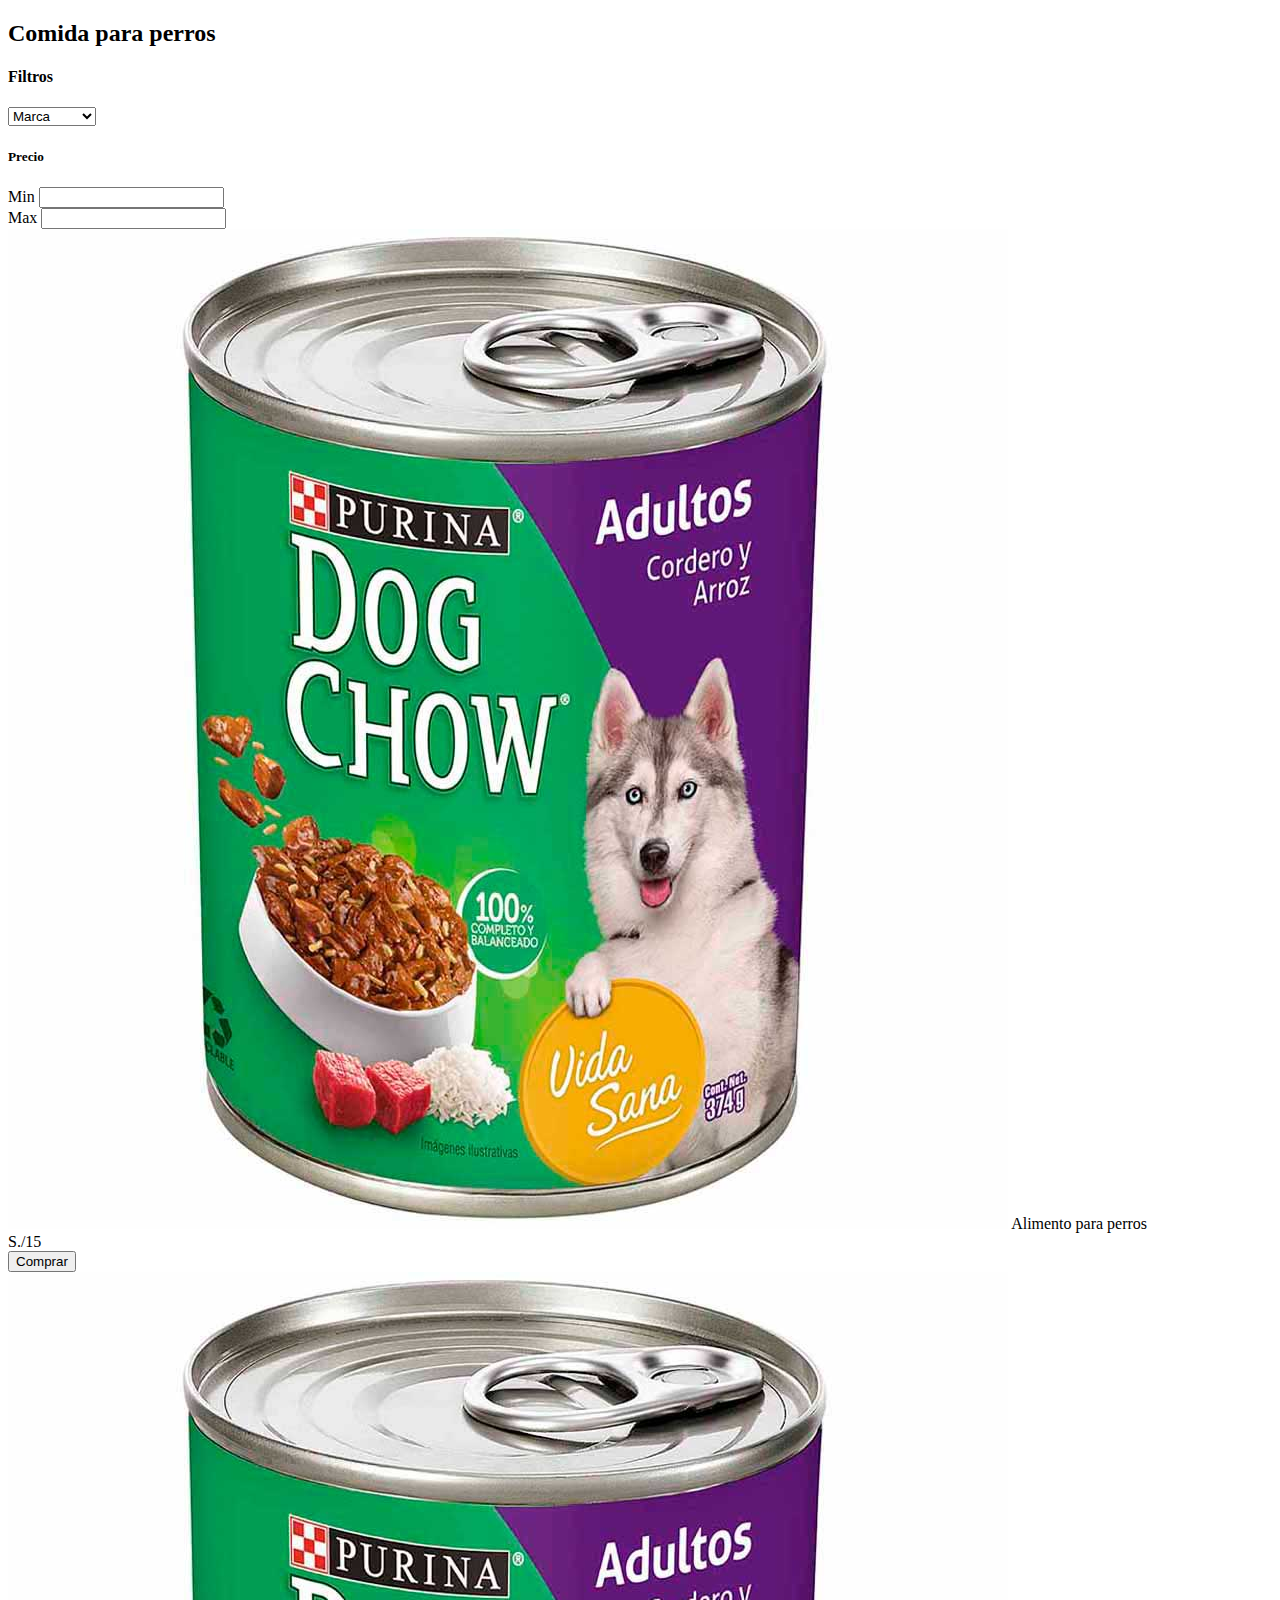
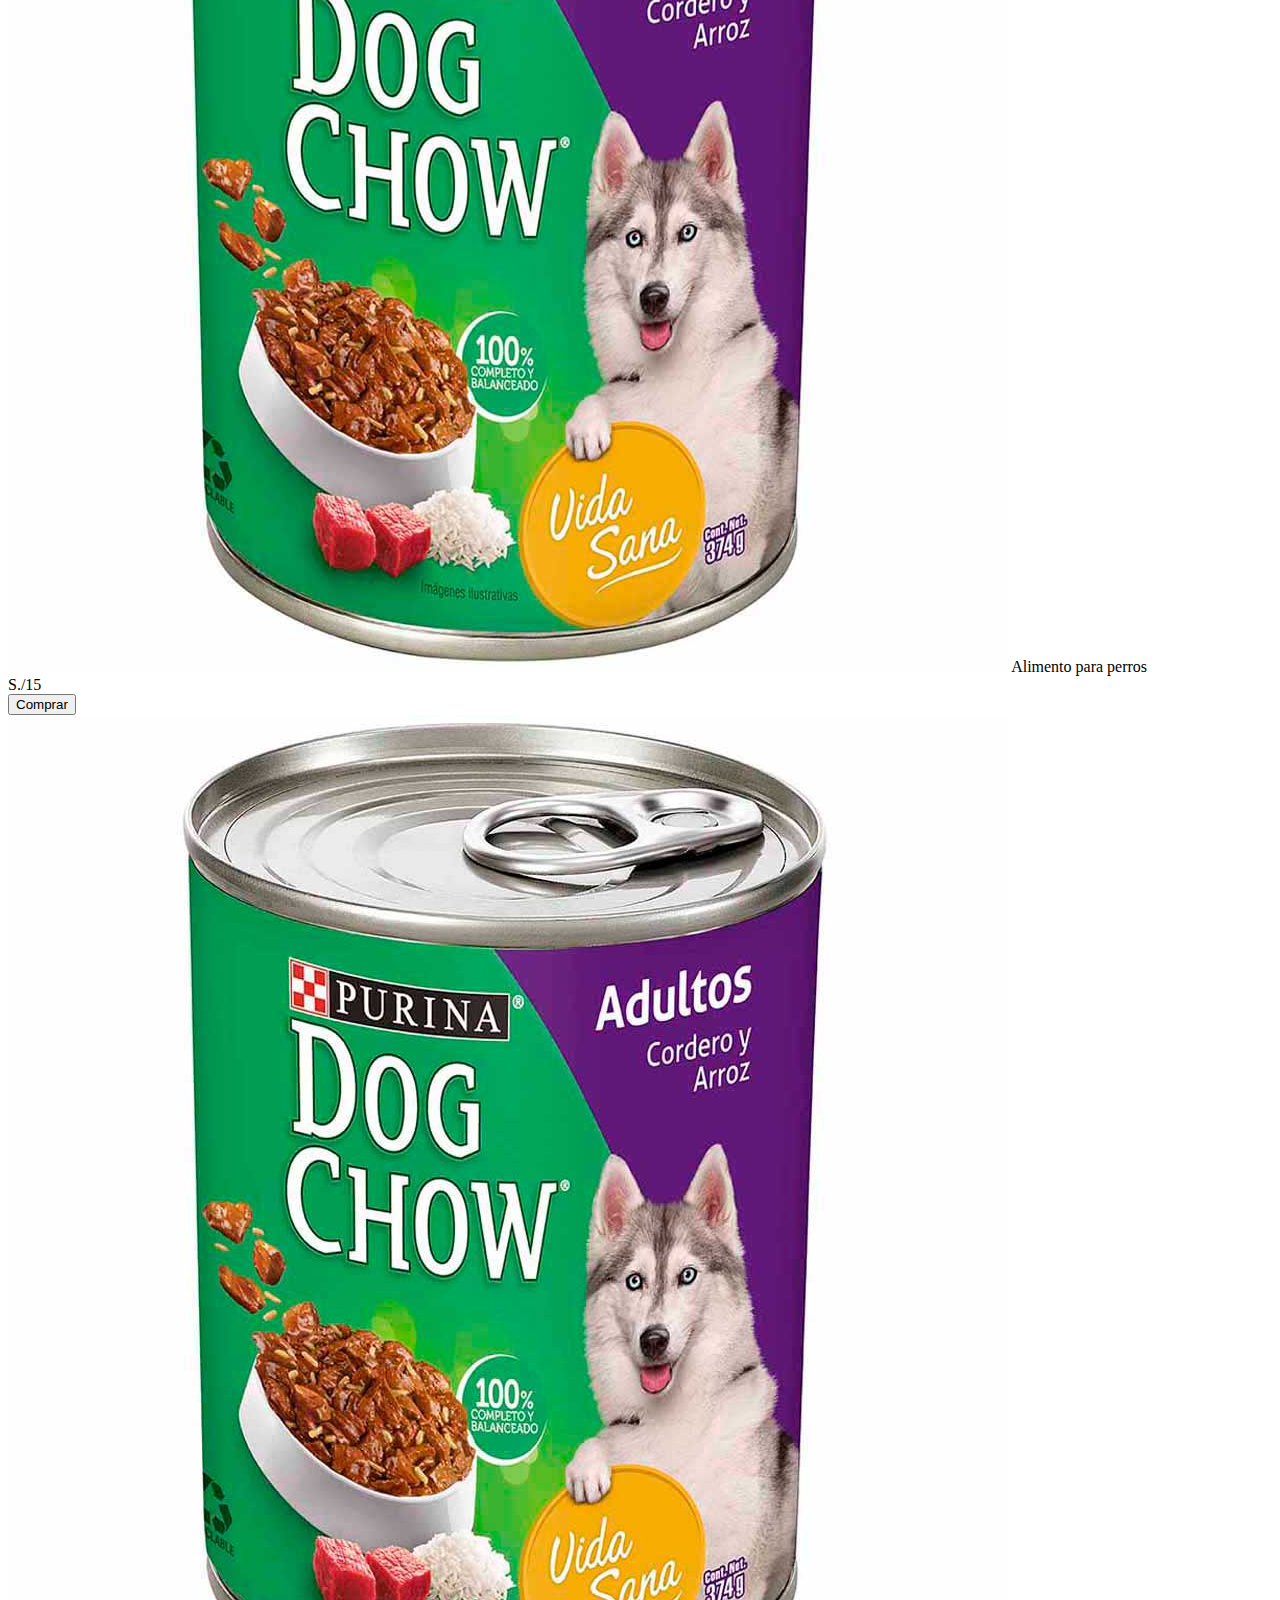
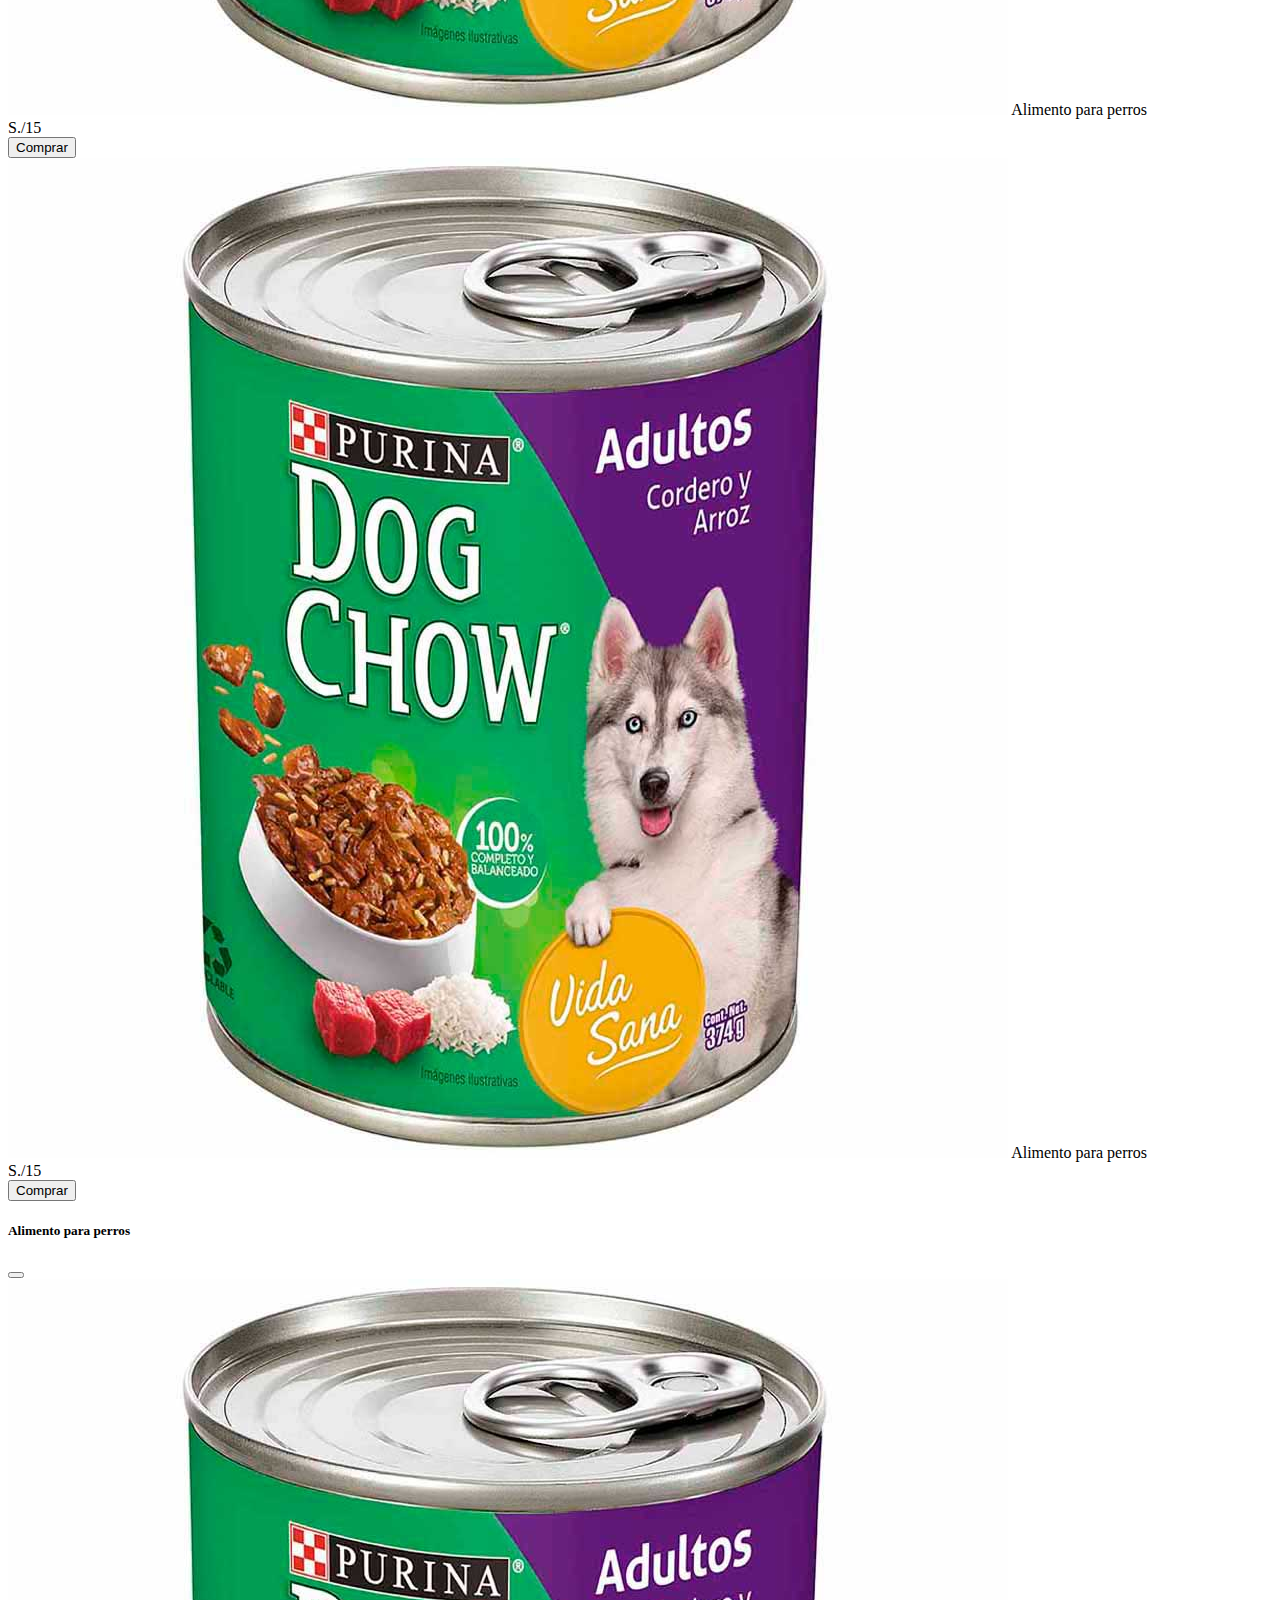
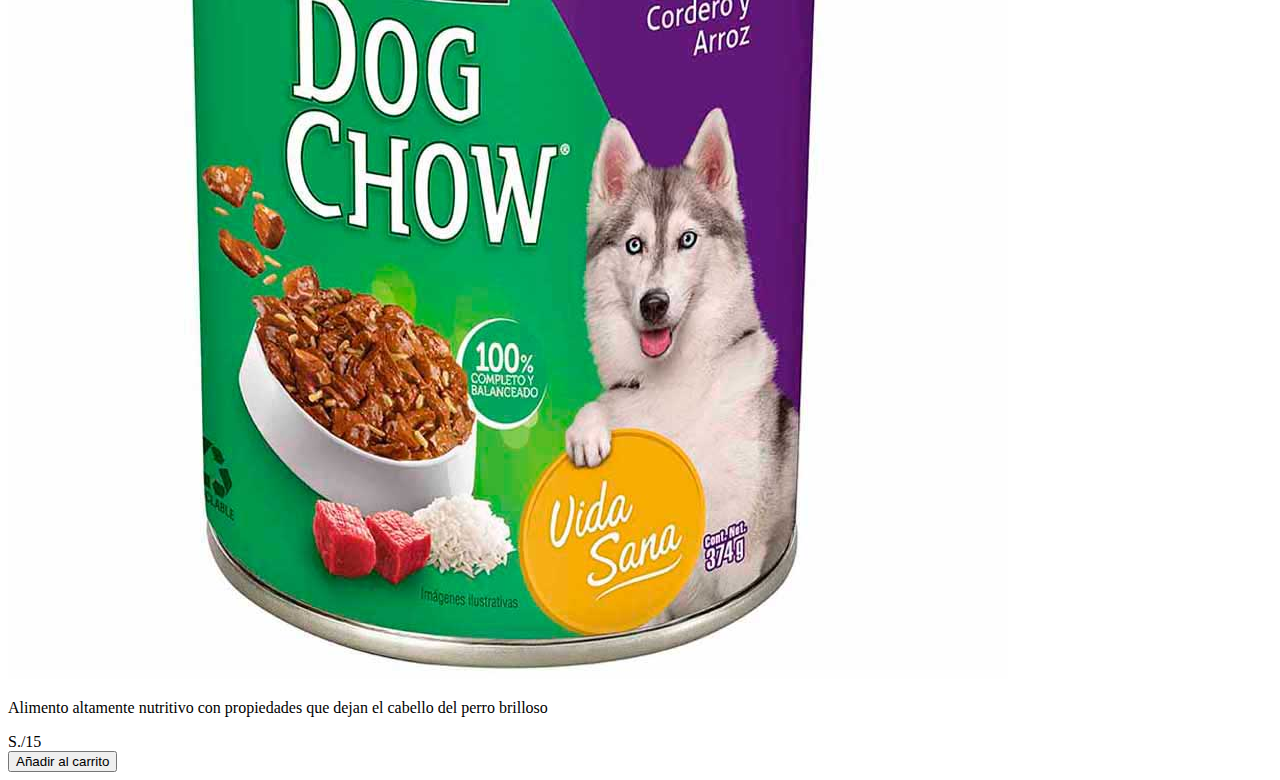
<file: pantalla2.html>
<!DOCTYPE html>
<html lang="en">
<head>
    <meta charset="UTF-8">
    <meta name="viewport" content="width=device-width, initial-scale=1.0">
     <!-- CSS only -->
     <link href="https://cdn.jsdelivr.net/npm/bootstrap@5.0.0-beta3/dist/css/bootstrap.min.css" rel="stylesheet" integrity="sha384-eOJMYsd53ii+scO/bJGFsiCZc+5NDVN2yr8+0RDqr0Ql0h+rP48ckxlpbzKgwra6" crossorigin="anonymous">
     <!-- JavaScript Bundle with Popper -->
     <script src="https://cdn.jsdelivr.net/npm/bootstrap@5.0.0-beta3/dist/js/bootstrap.bundle.min.js" integrity="sha384-JEW9xMcG8R+pH31jmWH6WWP0WintQrMb4s7ZOdauHnUtxwoG2vI5DkLtS3qm9Ekf" crossorigin="anonymous"></script>
 
    <title></title>
</head>
<body class="container">
    <header>

    </header>


    <section class="container">
        <h2 class="fw-bold py-3">Comida para perros</h2>
        <div class="row">
            <div class="col-4 bg-light pb-2">
                <h4>Filtros</h4>
                <select class="form-select py-2" aria-label="Default select example">
                    <option selected>Marca</option>
                    <option value="1">Dogshow</option>
                    <option value="2">Ricocan</option>
                    <option value="3">GuauGuau</option>
                  </select>
                <h5 class="pt-4 pb-2">Precio</h5>  
                <div class="input-group input-group-sm mb-3">
                    <span class="input-group-text" id="inputGroup-sizing-sm">Min</span>
                    <input type="text" class="form-control" aria-label="Sizing example input" aria-describedby="inputGroup-sizing-sm">
                  </div>
                  <div class="input-group input-group-sm mb-3">
                    <span class="input-group-text" id="inputGroup-sizing-sm">Max</span>
                    <input type="text" class="form-control" aria-label="Sizing example input" aria-describedby="inputGroup-sizing-sm">
                  </div>
            
                
                
            </div>
            <div class="col-8">
                <div class="row text-center">
                    <div class="col-4 offset-1 pb-5">
                        <img  class="w-100" src="fotos/foto1.jpg">
                        <label class="">Alimento para perros</label><br>
                        S./<label class="">15</label><br>
                        <button type="button" class="btn-danger mt-2 ro" data-bs-toggle="modal" data-bs-target="#carrito">Comprar</button>
                    </div>
                    <div class="col-4 offset-1 pb-5">
                        <img  class="w-100" src="fotos/foto1.jpg">
                        <label class="">Alimento para perros</label><br>
                        S./<label class="">15</label><br>
                        <button type="button" class="btn-danger mt-2 ro" data-bs-toggle="modal" data-bs-target="#carrito">Comprar</button>
                    </div>
                    <div class="col-4 offset-1 pb-5">
                        <img  class="w-100" src="fotos/foto1.jpg">
                        <label class="">Alimento para perros</label><br>
                        S./<label class="">15</label><br>
                        <button type="button" class="btn-danger mt-2 ro" data-bs-toggle="modal" data-bs-target="#carrito">Comprar</button>
                    </div>
                    <div class="col-4 offset-1 pb-5">
                        <img  class="w-100" src="fotos/foto1.jpg">
                        <label class="">Alimento para perros</label><br>
                        S./<label class="">15</label><br>
                        <button type="button" class="btn-danger mt-2 ro" data-bs-toggle="modal" data-bs-target="#carrito">Comprar</button>
                    </div>
                </div>
            </div>
        </div>
        
    </section>
    
    
    
    <footer>
         <!-- Modal -->
  <div class="modal fade" id="carrito" tabindex="-1" aria-labelledby="exampleModalLabel" aria-hidden="true ">
    <div class="modal-dialog">
      <div class="modal-content">   
        <div class="modal-header">
          <h5 class="modal-title" id="exampleModalLabel">Alimento para perros</h5>
          <button type="button" class="btn-close" data-bs-dismiss="modal" aria-label="Close"></button>
        </div>
        <div class="modal-body">
            <div class="row">
                <div class="col-6">
                    <img class="w-100" src="fotos/foto1.jpg" alt="">
                </div>
                <div class="col-6">
                    <p>Alimento altamente nutritivo con propiedades que dejan el cabello del perro brilloso</p>
                    S./<label class="">15</label><br>
                </div>
              </div>
        </div>
        <div class="modal-footer">
          <button type="button" class="btn btn-primary ro">Añadir al carrito</button>
        </div>
      </div>
    </div>
  </div>
    </footer>
</body>
</html>
</file>
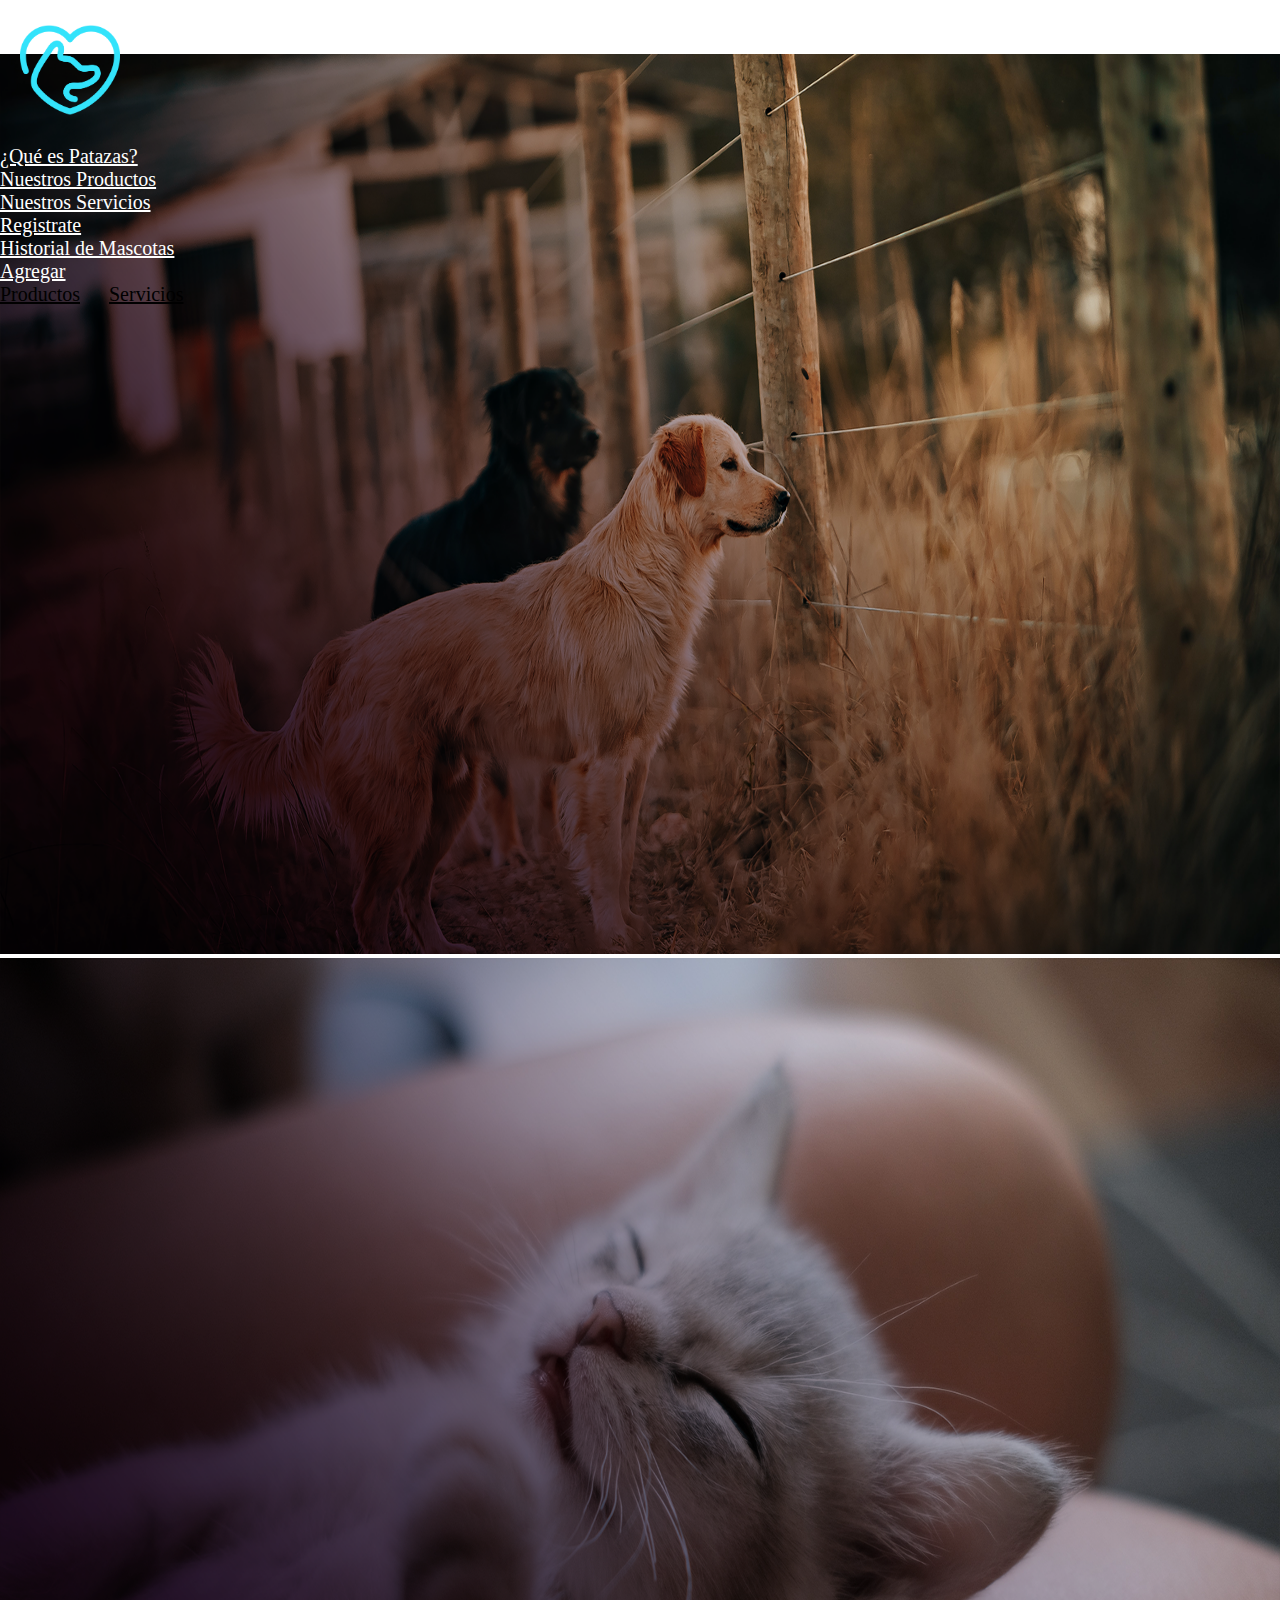
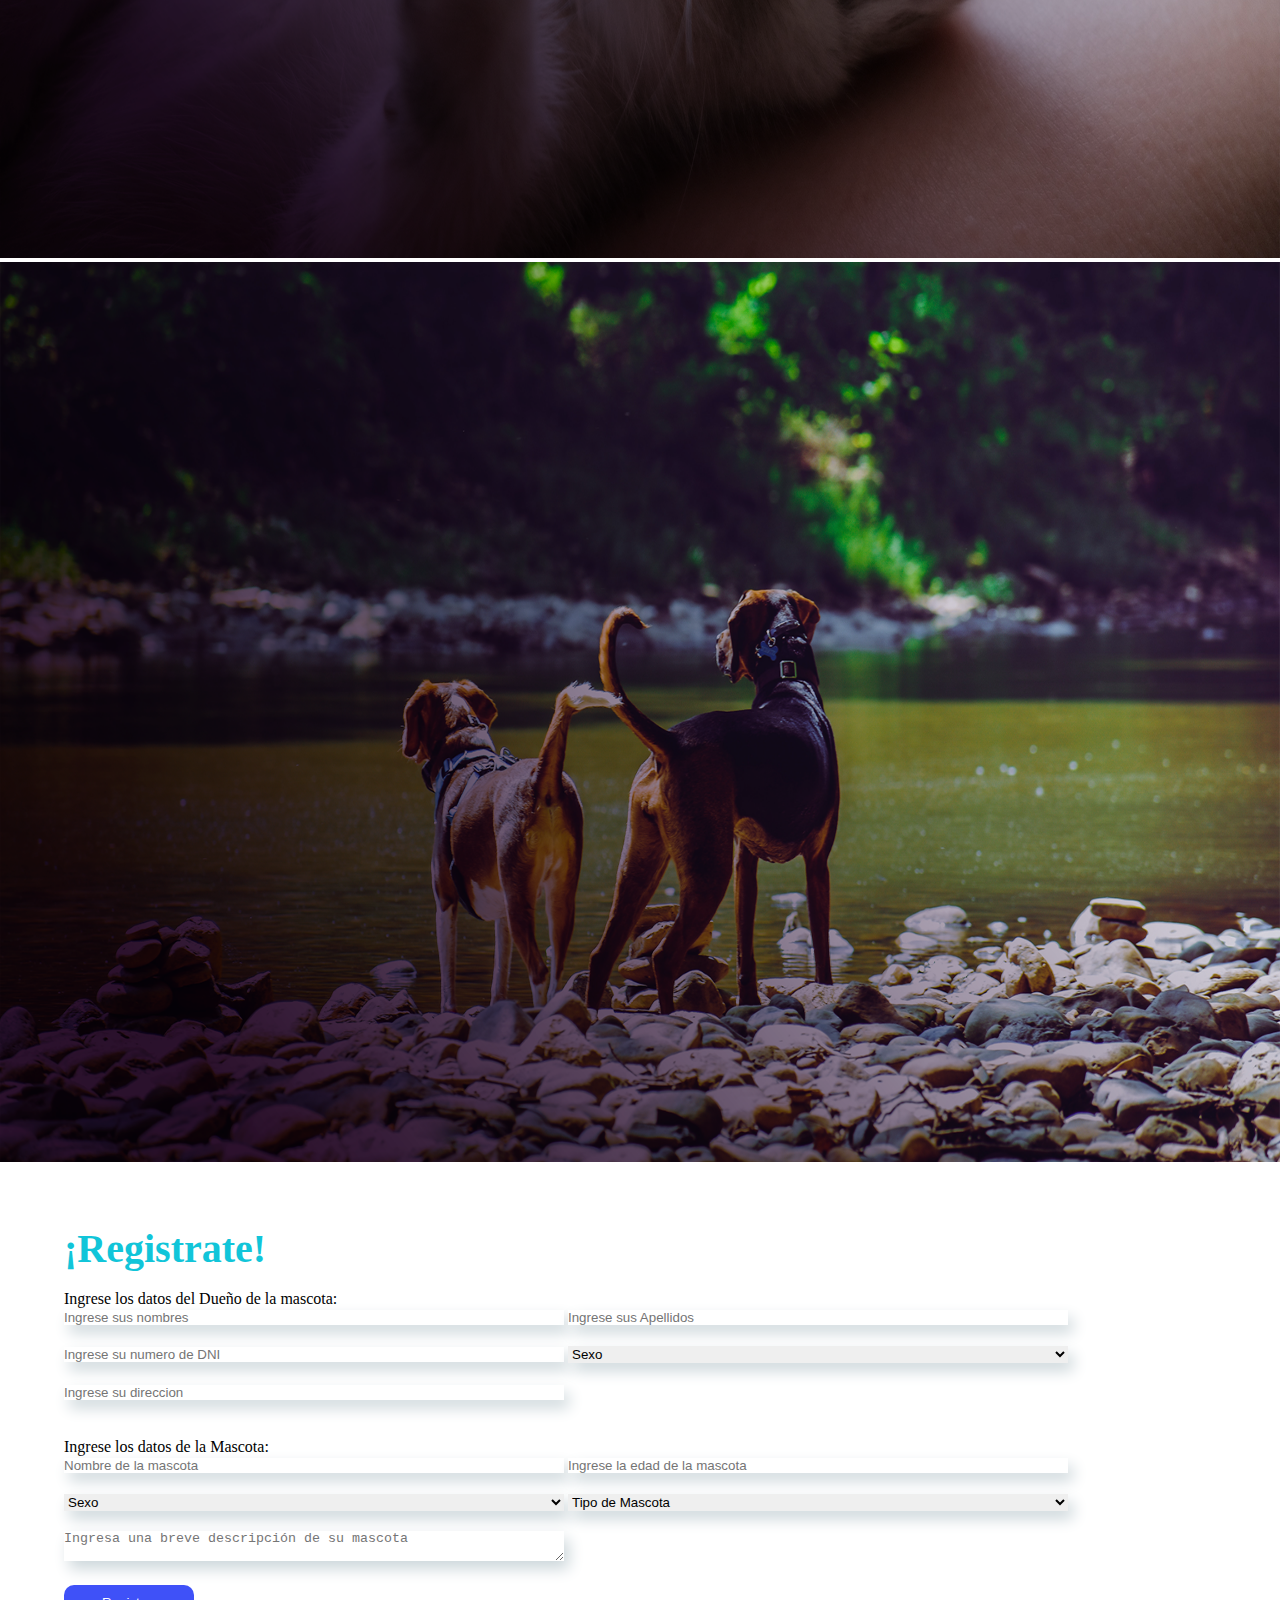
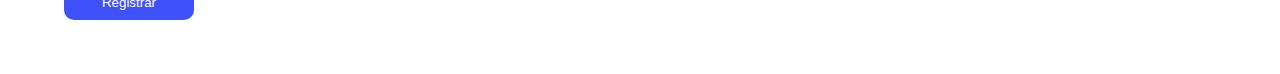
<file: RegistraUsu-Mas.html>
<!DOCTYPE html>
<html lang="es">

<head>
    <meta charset="UTF-8">
    <meta http-equiv="X-UA-Compatible" content="IE=edge">
    <meta name="viewport" content="width=device-width, initial-scale=1.0">

    <link rel="stylesheet" href="css/style.css">

    <link rel="stylesheet" href="https://cdn.jsdelivr.net/npm/bootstrap@4.6.0/dist/css/bootstrap.min.css" integrity="sha384-B0vP5xmATw1+K9KRQjQERJvTumQW0nPEzvF6L/Z6nronJ3oUOFUFpCjEUQouq2+l" crossorigin="anonymous">

    <title>Registrar Usuario y Mascota</title>
</head>

<body>
    <header>

        <div class="row logoYnav">

            <div class="col-md-4">
                <a href="Index.html"><img class="logoPatazas" src="img/Logo de patazas-02.png" alt=""></a>
            </div>
            <div class="col-md-8">
                <nav class="navbar navbar-expand-lg  offset-1">
                    <a class="navbar-brand" id="patazas" href="#">¿Qué es Patazas?</a>
                    <button class="navbar-toggler" type="button" data-toggle="collapse" data-target="#navbarNavDropdown" aria-controls="navbarNavDropdown" aria-expanded="false" aria-label="Toggle navigation">
                      <span class="navbar-toggler-icon"></span>
                    </button>
                    <div class="collapse navbar-collapse" id="navbarNavDropdown">
                        <ul class="navbar-nav">
                            <li class="nav-item active">
                                <a class="nav-link" href="#">Nuestros Productos</a>
                            </li>
                            <li class="nav-item">
                                <a class="nav-link" href="#">Nuestros Servicios</a>
                            </li>
                            <li class="nav-item">
                                <a class="nav-link" href="RegistraUsu-Mas.html">Registrate</a>
                            </li>
                            <li class="nav-item">
                                <a class="nav-link" href="historialMascotas.html">Historial de Mascotas</a>
                            </li>

                            <li class="nav-item dropdown">
                                <a class="nav-link dropdown-toggle" href="#" id="navbarDropdownMenuLink" role="button" data-toggle="dropdown" aria-haspopup="true" aria-expanded="false">
                            Agregar
                          </a>
                                <div class="dropdown-menu" aria-labelledby="navbarDropdownMenuLink">
                                    <a class="dropdown-item" href="NuevoProducto.html">Productos</a>
                                    <a class="dropdown-item" href="NuevoServicio.html">Servicios</a>
                                </div>
                            </li>
                        </ul>
                    </div>
                </nav>
            </div>

        </div>

        <div id="carouselExampleIndicators" class="carousel slide" data-ride="carousel">
            <ol class="carousel-indicators">
                <li data-target="#carouselExampleIndicators" data-slide-to="0" class="active"></li>
                <li data-target="#carouselExampleIndicators" data-slide-to="1"></li>
                <li data-target="#carouselExampleIndicators" data-slide-to="2"></li>
            </ol>
            <div class="carousel-inner">
                <div class="carousel-item active">
                    <img src="img/Inicio_1.png" class="d-block w-100 fotobanner" alt="banner1">
                </div>
                <div class="carousel-item">
                    <img src="img/Inicio_2.png" class="d-block w-100 fotobanner" alt="banner2">
                </div>
                <div class="carousel-item">
                    <img src="img/Inicio_3.png" class="d-block w-100 fotobanner" alt="banner3">
                </div>
            </div>
            <a class="carousel-control-prev" href="#carouselExampleIndicators" role="button" data-slide="prev">
                <span class="carousel-control-prev-icon" aria-hidden="true"></span>
                <span class="sr-only">Previous</span>
            </a>
            <a class="carousel-control-next" href="#carouselExampleIndicators" role="button" data-slide="next">
                <span class="carousel-control-next-icon" aria-hidden="true"></span>
                <span class="sr-only">Next</span>
            </a>
        </div>

    </header>

    <br><br>
    <section class="contenedor">
        <h4 class="h4tit text-center registrateh4">
            ¡Registrate!
        </h4>
        <div class="row">
            <div class="col-md-5">

                <br>
                <p>
                    Ingrese los datos del Dueño de la mascota:
                </p>
                <form action="registraCliente">
                    <input class="form-control" type="text" name="nombre" id="idnombre" placeholder="Ingrese sus nombres">
                    <input class="form-control" type="text" name="apellido" id="idapellido" placeholder="Ingrese sus Apellidos">
                    <input class="form-control" type="number" name="dni" id="iddni" placeholder="Ingrese su numero de DNI">
                    <select id="inputState" class="form-control">
                        <option selected>Sexo</option>
                        <option>Masculino</option>
                        <option>Femenino</option>
                        <option>Otros</option>
                    </select>
                    <input class="form-control" type="text" name="direccion" id="iddireccion" placeholder="Ingrese su direccion">


                </form>
            </div>
            <div class="col-md-5 offset-2">

                <br>
                <p>
                    Ingrese los datos de la Mascota:
                </p>
                <form action="registraMascota">
                    <input class="form-control" type="text" name="nombreMas" id="idnombreMas" placeholder="Nombre de la mascota">
                    <input class="form-control" type="text" name="edad" id="idedad" placeholder="Ingrese la edad de la mascota">
                    <select id="inputState" class="form-control">
                        <option selected>Sexo</option>
                        <option>Macho</option>
                        <option>Hembra</option>
                    </select>
                    <select id="inputState" class="form-control">
                        <option selected>Tipo de Mascota</option>
                        <option>Perro</option>
                        <option>Gato</option>
                        <option>Ave</option>
                        <option>Roedor</option>
                        <option>Dinosaurio</option>
                        <option>Otros</option>
                    </select>
                    <textarea class="form-control" type="textarea" name="descripcion" id="iddescripcion" placeholder="Ingresa una breve descripción de su mascota"></textarea>
                </form>

            </div>
            <div class="w-100 text-center">
                <a href="#"><button type="button" class="btnRegistra ">Registrar</button></a>
            </div>
        </div>
    </section>

    <br><br><br>


    <script src="https://code.jquery.com/jquery-3.5.1.slim.min.js" integrity="sha384-DfXdz2htPH0lsSSs5nCTpuj/zy4C+OGpamoFVy38MVBnE+IbbVYUew+OrCXaRkfj" crossorigin="anonymous"></script>
    <script src="https://cdn.jsdelivr.net/npm/bootstrap@4.6.0/dist/js/bootstrap.bundle.min.js" integrity="sha384-Piv4xVNRyMGpqkS2by6br4gNJ7DXjqk09RmUpJ8jgGtD7zP9yug3goQfGII0yAns" crossorigin="anonymous"></script>
</body>

</html>
</file>
<file: css/style.css>
* {
    margin: 0;
    padding: 0;
    border: 0;
}

.row {
    width: 100%;
}

.logoYnav {
    position: absolute;
    z-index: 100;
}

.logoPatazas {
    width: 100px;
    height: 100px;
    margin: 20px 0px 0px 20px;
}

.fotobanner {
    width: 100%;
    min-height: 100vh;
}

.navbar {
    margin-top: 20px;
}

a {
    color: #ffffff !important;
    margin-right: 25px;
    font-size: 20px;
}

a:hover {
    color: aqua !important;
}

#patazas {
    margin-right: 25px;
}

#patazas:hover {
    color: aqua !important;
}

.dropdown-item {
    color: #000000 !important;
}

.dropdown-item:hover {
    color: blue !important;
}


/*estilos de la pagina NuevoProducto*/

.contenedor {
    width: 90%;
    height: auto;
    margin: auto;
}

.h4tit {
    font-size: 30px;
    color: #11C5D9;
}

.form-control {
    width: 500px;
    margin-bottom: 20px;
    box-shadow: 5px 8px 15px #cdd7db;
}

.btnRegistra {
    width: 130px;
    height: 35px;
    background-color: #2c40f7e8;
    border-color: none;
    color: #FFFFFF;
    border-radius: 10px;
}

.btnRegistra:hover {
    background-color: #11C5D9;
    color: #FFFFFF;
}

#cargaFoto {
    position: relative;
    width: 50px;
    height: 40px;
    padding: 0px;
}

#idFoto {
    position: absolute;
    top: 0px;
    right: 0;
    bottom: 0;
    left: 0;
    width: 100%;
    height: 100%;
    opacity: 0;
    margin-top: -20px;
}

#idFoto:hover {
    cursor: pointer !important;
}

#imagePreview {
    height: 400px;
    border: 1px solid blue;
}


/*Estilos para los servicios*/

.imgservicios {
    display: block;
    margin: auto;
    width: 85%;
    height: 580px;
}


/*estilos para el registra*/

.registrateh4 {
    font-size: 40px;
}
</file>
